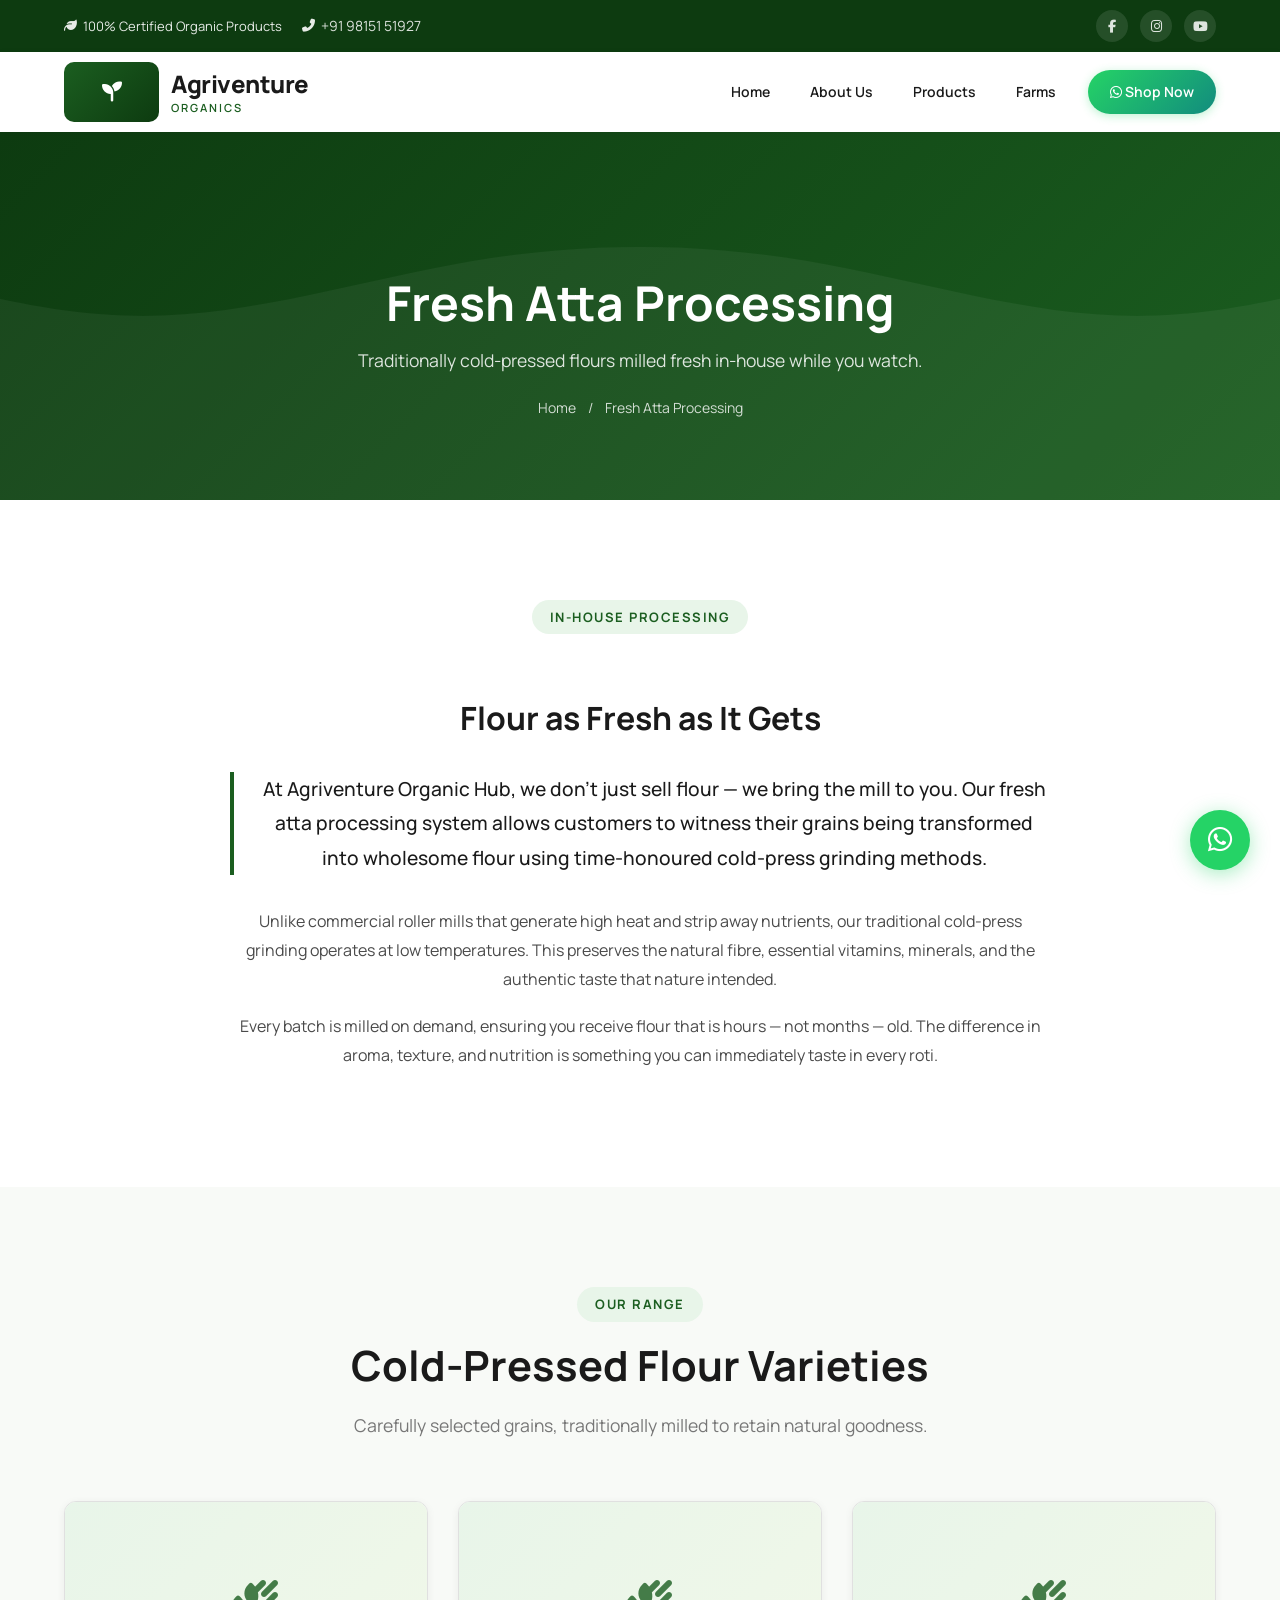
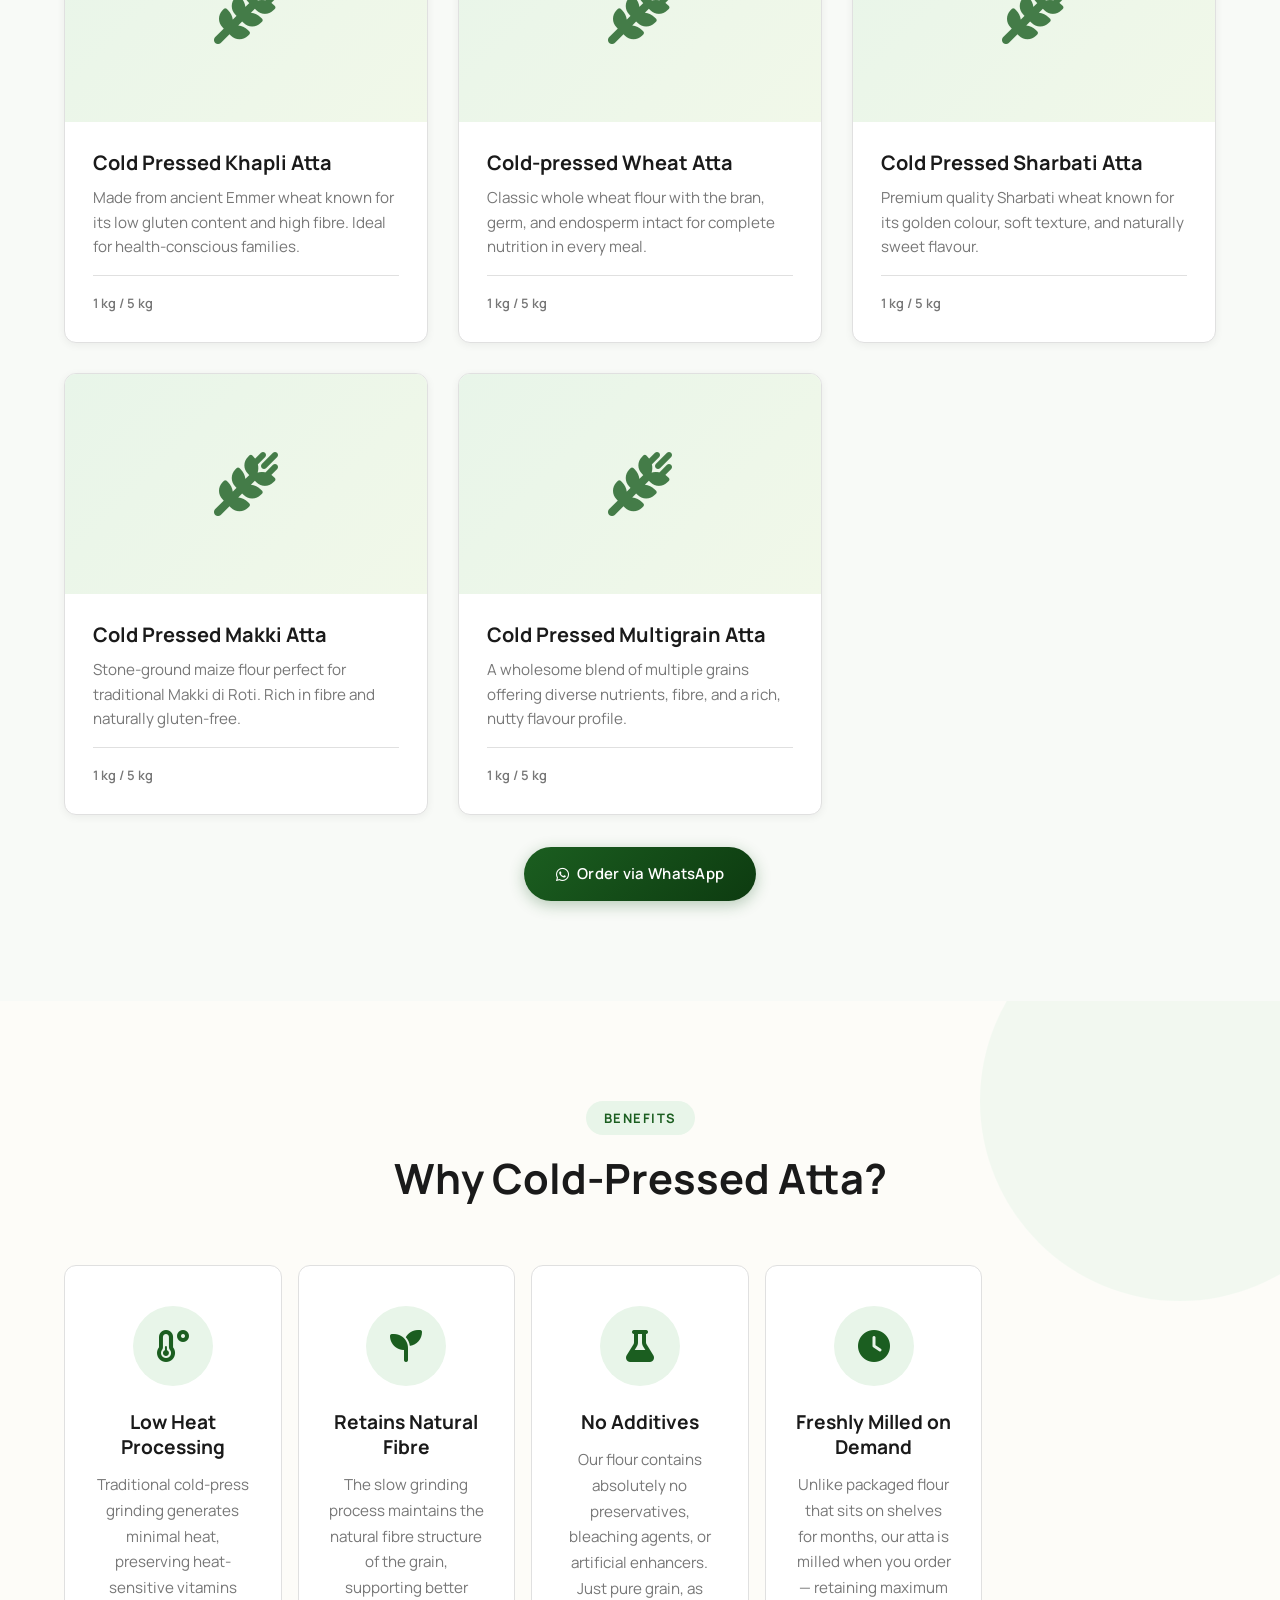
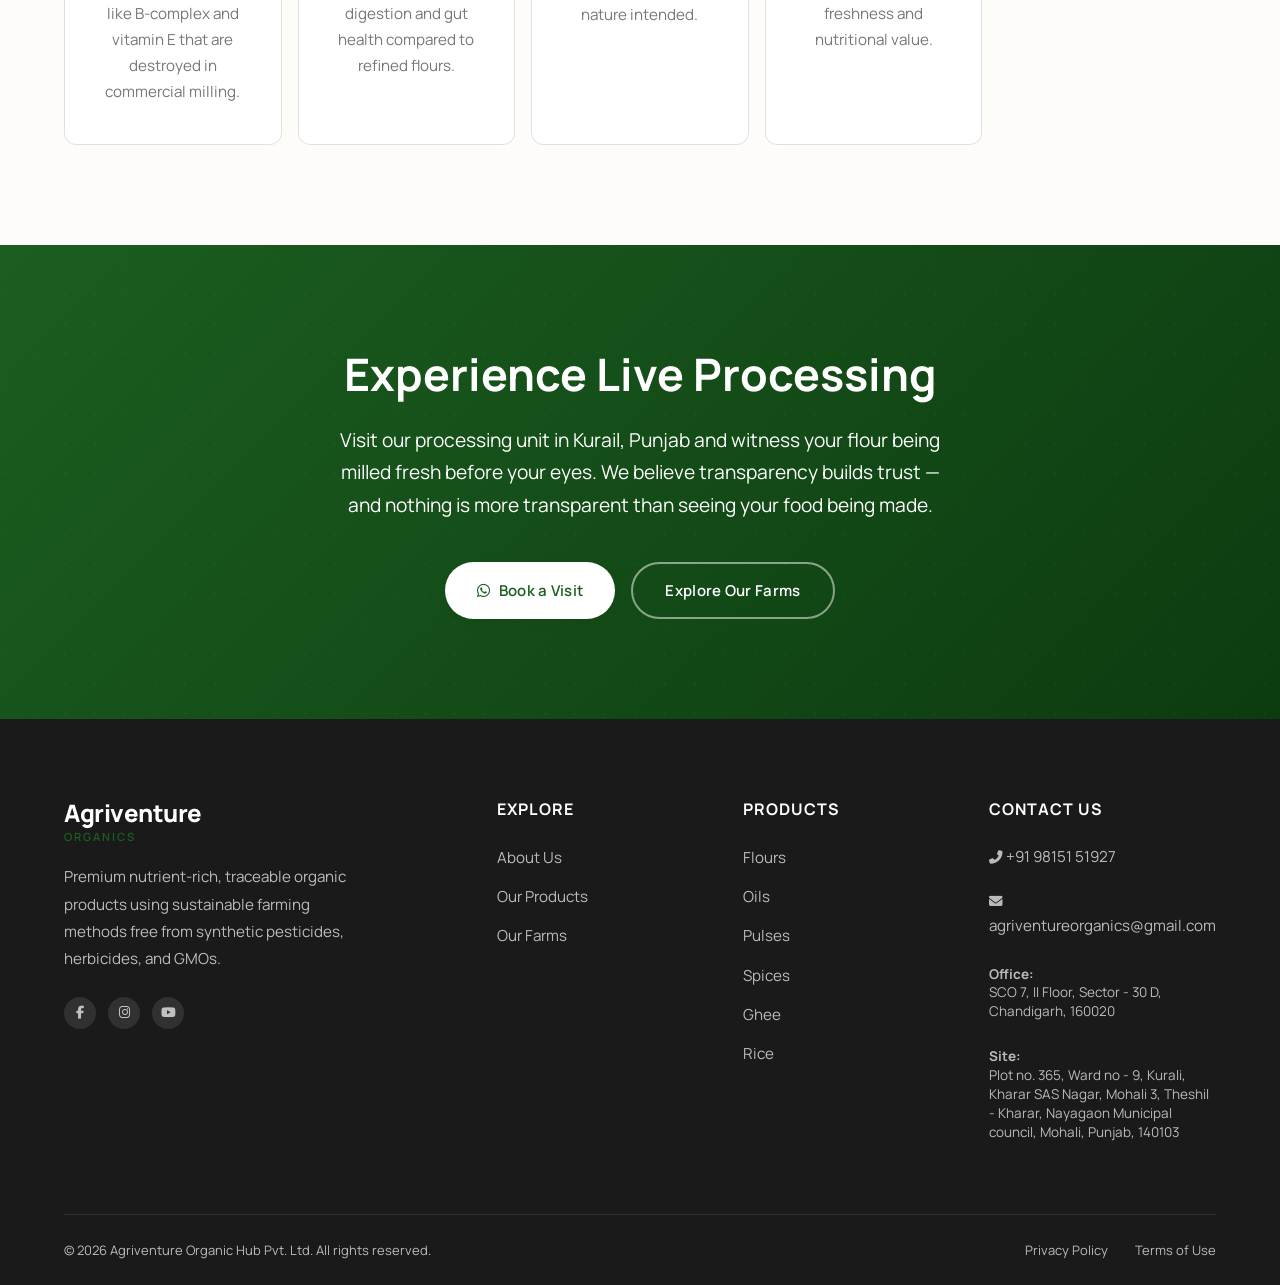
<file: fresh-atta.html>
<!DOCTYPE html>
<html lang="en">
<head>
    <meta charset="UTF-8">
<meta name="viewport" content="width=device-width, initial-scale=1.0">
<link rel="preconnect" href="https://fonts.googleapis.com">
<link rel="preconnect" href="https://fonts.gstatic.com" crossorigin>
<link href="https://fonts.googleapis.com/css2?family=Manrope:wght@400;500;600;700;800&display=swap" rel="stylesheet">
<link rel="stylesheet" href="https://cdnjs.cloudflare.com/ajax/libs/font-awesome/6.4.0/css/all.min.css">
<link rel="stylesheet" href="css/style.css">
    <title>Fresh Atta Processing | Agriventure Organic Hub</title>
    <meta name="description" content="Experience our live fresh atta processing system. Cold-pressed Khapli, Wheat, Sharbati, Makki & Multigrain Atta milled in-house using traditional methods.">
</head>
<body>
    <!-- Top Bar -->
<div class="top-bar">
    <div class="container">
        <div class="top-bar-left">
            <span><i class="fas fa-leaf"></i> 100% Certified Organic Products</span>
            <span><i class="fas fa-phone-alt"></i> <a href="tel:+919815151927">+91 98151 51927</a></span>
        </div>
        <div class="top-bar-right">
            <div class="social-icons">
                <a href="#" aria-label="Facebook"><i class="fab fa-facebook-f"></i></a>
                <a href="#" aria-label="Instagram"><i class="fab fa-instagram"></i></a>
                <a href="#" aria-label="YouTube"><i class="fab fa-youtube"></i></a>
            </div>
        </div>
    </div>
</div>
    <!-- Header -->
<header class="main-header">
    <div class="container">
        <a href="index.html" class="logo">
            <div class="logo-icon">
                <img src="https://raw.githubusercontent.com/zovacai-cloud/agriventure/main/logo.jpg" alt="Agriventure Organics Logo" onerror="this.style.display='none'; this.parentElement.innerHTML='<i class=\'fas fa-seedling\'></i>';">
            </div>
            <div class="logo-text">
                Agriventure
                <span>Organics</span>
            </div>
        </a>
        <nav class="nav-menu" id="navMenu">
            <a href="index.html">Home</a>
            <a href="about.html">About Us</a>
            <a href="products.html">Products</a>
            <a href="farms.html">Farms</a>
            <a href="https://wa.me/c/919815151927" target="_blank" class="btn-shop"><i class="fab fa-whatsapp"></i> Shop Now</a>
        </nav>
        <div class="mobile-toggle" id="mobileToggle" onclick="toggleMenu()">
            <span></span>
            <span></span>
            <span></span>
        </div>
    </div>
</header>

    <!-- Page Header -->
    <section class="page-header">
        <div class="container">
            <h1>Fresh Atta Processing</h1>
            <p>Traditionally cold-pressed flours milled fresh in-house while you watch.</p>
            <div class="breadcrumb">
                <a href="index.html">Home</a>
                <span>/</span>
                <span>Fresh Atta Processing</span>
            </div>
        </div>
    </section>

    <!-- Intro -->
    <section class="content-section section-padding">
        <div class="container">
            <div class="content-grid no-image">
                <div class="fade-in">
                    <span class="section-tag">In-House Processing</span>
                    <h2>Flour as Fresh as It Gets</h2>
                    <p class="lead">At Agriventure Organic Hub, we don't just sell flour — we bring the mill to you. Our fresh atta processing system allows customers to witness their grains being transformed into wholesome flour using time-honoured cold-press grinding methods.</p>
                    <p>Unlike commercial roller mills that generate high heat and strip away nutrients, our traditional cold-press grinding operates at low temperatures. This preserves the natural fibre, essential vitamins, minerals, and the authentic taste that nature intended.</p>
                    <p>Every batch is milled on demand, ensuring you receive flour that is hours — not months — old. The difference in aroma, texture, and nutrition is something you can immediately taste in every roti.</p>
                </div>
            </div>
        </div>
    </section>

    <!-- Products -->
    <section class="products-section section-padding">
        <div class="container">
            <div class="section-header center fade-in">
                <span class="section-tag">Our Range</span>
                <h2 class="section-title">Cold-Pressed Flour Varieties</h2>
                <p class="section-subtitle">Carefully selected grains, traditionally milled to retain natural goodness.</p>
            </div>
            <div class="products-grid">
                <div class="product-card fade-in">
                    <div class="product-image"><i class="fas fa-wheat-awn"></i></div>
                    <div class="product-info">
                        <h3>Cold Pressed Khapli Atta</h3>
                        <p>Made from ancient Emmer wheat known for its low gluten content and high fibre. Ideal for health-conscious families.</p>
                        <div class="product-meta"><span>1 kg / 5 kg</span></div>
                    </div>
                </div>
                <div class="product-card fade-in">
                    <div class="product-image"><i class="fas fa-wheat-awn"></i></div>
                    <div class="product-info">
                        <h3>Cold-pressed Wheat Atta</h3>
                        <p>Classic whole wheat flour with the bran, germ, and endosperm intact for complete nutrition in every meal.</p>
                        <div class="product-meta"><span>1 kg / 5 kg</span></div>
                    </div>
                </div>
                <div class="product-card fade-in">
                    <div class="product-image"><i class="fas fa-wheat-awn"></i></div>
                    <div class="product-info">
                        <h3>Cold Pressed Sharbati Atta</h3>
                        <p>Premium quality Sharbati wheat known for its golden colour, soft texture, and naturally sweet flavour.</p>
                        <div class="product-meta"><span>1 kg / 5 kg</span></div>
                    </div>
                </div>
                <div class="product-card fade-in">
                    <div class="product-image"><i class="fas fa-wheat-awn"></i></div>
                    <div class="product-info">
                        <h3>Cold Pressed Makki Atta</h3>
                        <p>Stone-ground maize flour perfect for traditional Makki di Roti. Rich in fibre and naturally gluten-free.</p>
                        <div class="product-meta"><span>1 kg / 5 kg</span></div>
                    </div>
                </div>
                <div class="product-card fade-in">
                    <div class="product-image"><i class="fas fa-wheat-awn"></i></div>
                    <div class="product-info">
                        <h3>Cold Pressed Multigrain Atta</h3>
                        <p>A wholesome blend of multiple grains offering diverse nutrients, fibre, and a rich, nutty flavour profile.</p>
                        <div class="product-meta"><span>1 kg / 5 kg</span></div>
                    </div>
                </div>
            </div>
            <div class="text-center mt-5 fade-in">
                <a href="https://wa.me/c/919815151927" target="_blank" class="btn btn-primary"><i class="fab fa-whatsapp"></i> Order via WhatsApp</a>
            </div>
        </div>
    </section>

    <!-- Benefits -->
    <section class="about-section section-padding">
        <div class="container">
            <div class="section-header center fade-in">
                <span class="section-tag">Benefits</span>
                <h2 class="section-title">Why Cold-Pressed Atta?</h2>
            </div>
            <div class="why-choose-grid">
                <div class="why-card fade-in">
                    <div class="why-icon"><i class="fas fa-temperature-low"></i></div>
                    <h3>Low Heat Processing</h3>
                    <p>Traditional cold-press grinding generates minimal heat, preserving heat-sensitive vitamins like B-complex and vitamin E that are destroyed in commercial milling.</p>
                </div>
                <div class="why-card fade-in">
                    <div class="why-icon"><i class="fas fa-seedling"></i></div>
                    <h3>Retains Natural Fibre</h3>
                    <p>The slow grinding process maintains the natural fibre structure of the grain, supporting better digestion and gut health compared to refined flours.</p>
                </div>
                <div class="why-card fade-in">
                    <div class="why-icon"><i class="fas fa-flask"></i></div>
                    <h3>No Additives</h3>
                    <p>Our flour contains absolutely no preservatives, bleaching agents, or artificial enhancers. Just pure grain, as nature intended.</p>
                </div>
                <div class="why-card fade-in">
                    <div class="why-icon"><i class="fas fa-clock"></i></div>
                    <h3>Freshly Milled on Demand</h3>
                    <p>Unlike packaged flour that sits on shelves for months, our atta is milled when you order — retaining maximum freshness and nutritional value.</p>
                </div>
            </div>
        </div>
    </section>

    <!-- Live Viewing -->
    <section class="cta-section">
        <div class="container">
            <h2 class="fade-in">Experience Live Processing</h2>
            <p class="fade-in">Visit our processing unit in Kurail, Punjab and witness your flour being milled fresh before your eyes. We believe transparency builds trust — and nothing is more transparent than seeing your food being made.</p>
            <div class="fade-in" style="display:flex;gap:16px;justify-content:center;flex-wrap:wrap;margin-top:24px;">
                <a href="https://wa.me/c/919815151927" target="_blank" class="btn btn-white"><i class="fab fa-whatsapp"></i> Book a Visit</a>
                <a href="farms.html" class="btn btn-outline" style="color:white;border-color:rgba(255,255,255,0.5);">Explore Our Farms</a>
            </div>
        </div>
    </section>

    <!-- Footer -->
<footer class="site-footer">
    <div class="container">
        <div class="footer-grid">
            <div class="footer-brand">
                <div class="logo-text">Agriventure<br><span>Organics</span></div>
                <p>Premium nutrient-rich, traceable organic products using sustainable farming methods free from synthetic pesticides, herbicides, and GMOs.</p>
                <div class="social-icons">
                    <a href="#" aria-label="Facebook"><i class="fab fa-facebook-f"></i></a>
                    <a href="https://www.instagram.com/agriventureorganics?igsh=NGRlOGM5YjVja2lv&utm_source=qr" target="_blank" aria-label="Instagram"><i class="fab fa-instagram"></i></a>
                    <a href="#" aria-label="YouTube"><i class="fab fa-youtube"></i></a>
                </div>
            </div>
            <div>
                <h4 class="footer-title">Explore</h4>
                <ul class="footer-links">
                    <li><a href="about.html">About Us</a></li>
                    <li><a href="products.html">Our Products</a></li>
                    <li><a href="farms.html">Our Farms</a></li>
                </ul>
            </div>
            <div>
                <h4 class="footer-title">Products</h4>
                <ul class="footer-links">
                    <li><a href="products.html#flours">Flours</a></li>
                    <li><a href="products.html#oils">Oils</a></li>
                    <li><a href="products.html#pulses">Pulses</a></li>
                    <li><a href="products.html#spices">Spices</a></li>
                    <li><a href="products.html#ghee">Ghee</a></li>
                    <li><a href="products.html#rice">Rice</a></li>
                </ul>
            </div>
            <div>
                <h4 class="footer-title">Contact Us</h4>
                <ul class="footer-links" style="font-size: 13.5px; display: flex; flex-direction: column; gap: 8px;">
                    <li><i class="fas fa-phone-alt"></i> <a href="tel:+919815151927">+91 98151 51927</a></li>
                    <li><i class="fas fa-envelope"></i> <a href="mailto:agriventureorganics@gmail.com">agriventureorganics@gmail.com</a></li>
                    <li style="margin-top: 6px; line-height: 1.4;">
                        <strong>Office:</strong><br>
                        SCO 7, II Floor, Sector - 30 D, Chandigarh, 160020
                    </li>
                    <li style="margin-top: 6px; line-height: 1.4;">
                        <strong>Site:</strong><br>
                        Plot no. 365, Ward no - 9, Kurali, Kharar SAS Nagar, Mohali 3, Theshil - Kharar, Nayagaon Municipal council, Mohali, Punjab, 140103
                    </li>
                </ul>
            </div>
        </div>
        <div class="footer-bottom">
            <p>&copy; 2026 Agriventure Organic Hub Pvt. Ltd. All rights reserved.</p>
            <div>
                <a href="#">Privacy Policy</a>
                <a href="#">Terms of Use</a>
            </div>
        </div>
    </div>
</footer>

<!-- Floating WhatsApp -->
<div class="whatsapp-float">
    <a href="https://wa.me/c/919815151927" target="_blank" aria-label="Shop on WhatsApp">
        <i class="fab fa-whatsapp"></i>
        <span class="tooltip">Shop on WhatsApp</span>
    </a>
</div>
    <script>
function toggleMenu() {
    document.getElementById('navMenu').classList.toggle('active');
    document.getElementById('mobileToggle').classList.toggle('active');
}

document.querySelectorAll('.faq-question').forEach(item => {
    item.addEventListener('click', () => {
        const parent = item.parentElement;
        const isActive = parent.classList.contains('active');
        document.querySelectorAll('.faq-item').forEach(faq => faq.classList.remove('active'));
        if (!isActive) parent.classList.add('active');
    });
});

const observerOptions = { threshold: 0.1 };
const observer = new IntersectionObserver((entries) => {
    entries.forEach(entry => {
        if (entry.isIntersecting) {
            entry.target.classList.add('visible');
        }
    });
}, observerOptions);

document.querySelectorAll('.fade-in').forEach(el => observer.observe(el));
</script>
</body>
</html>
</file>
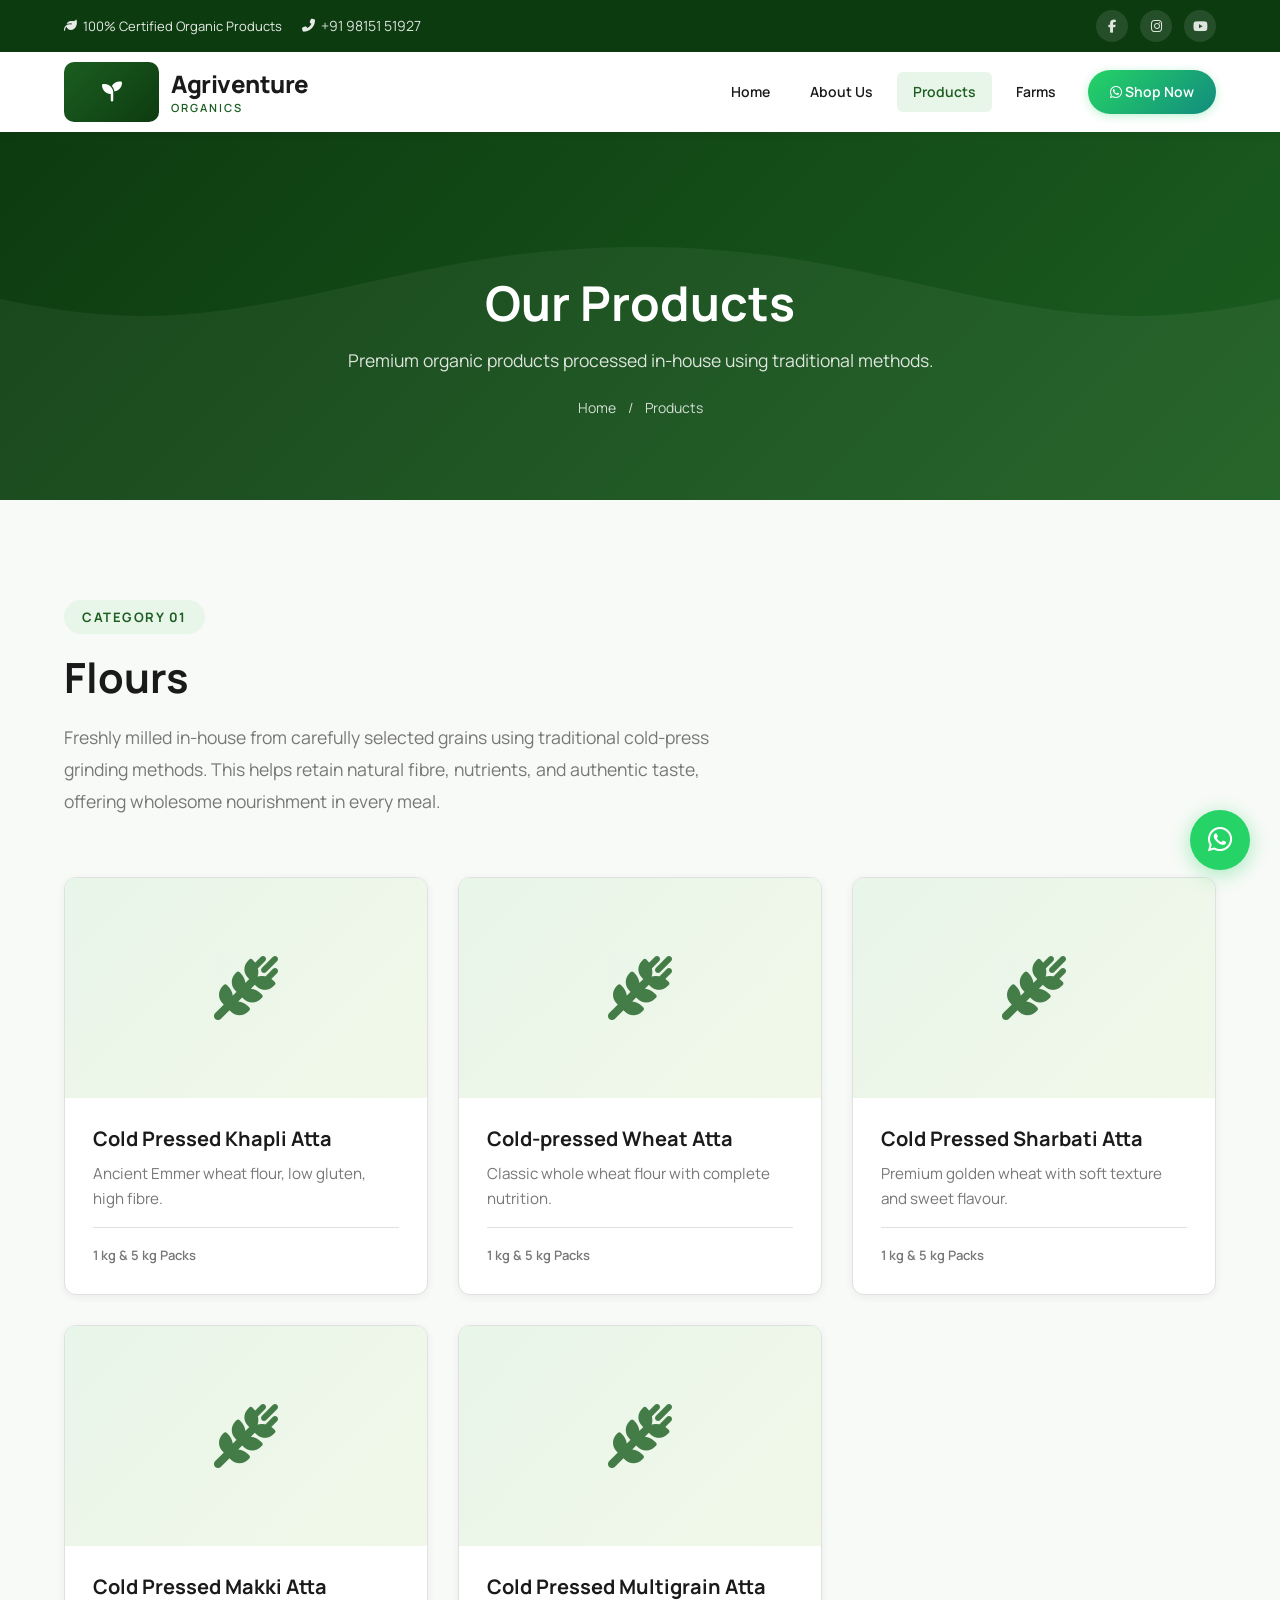
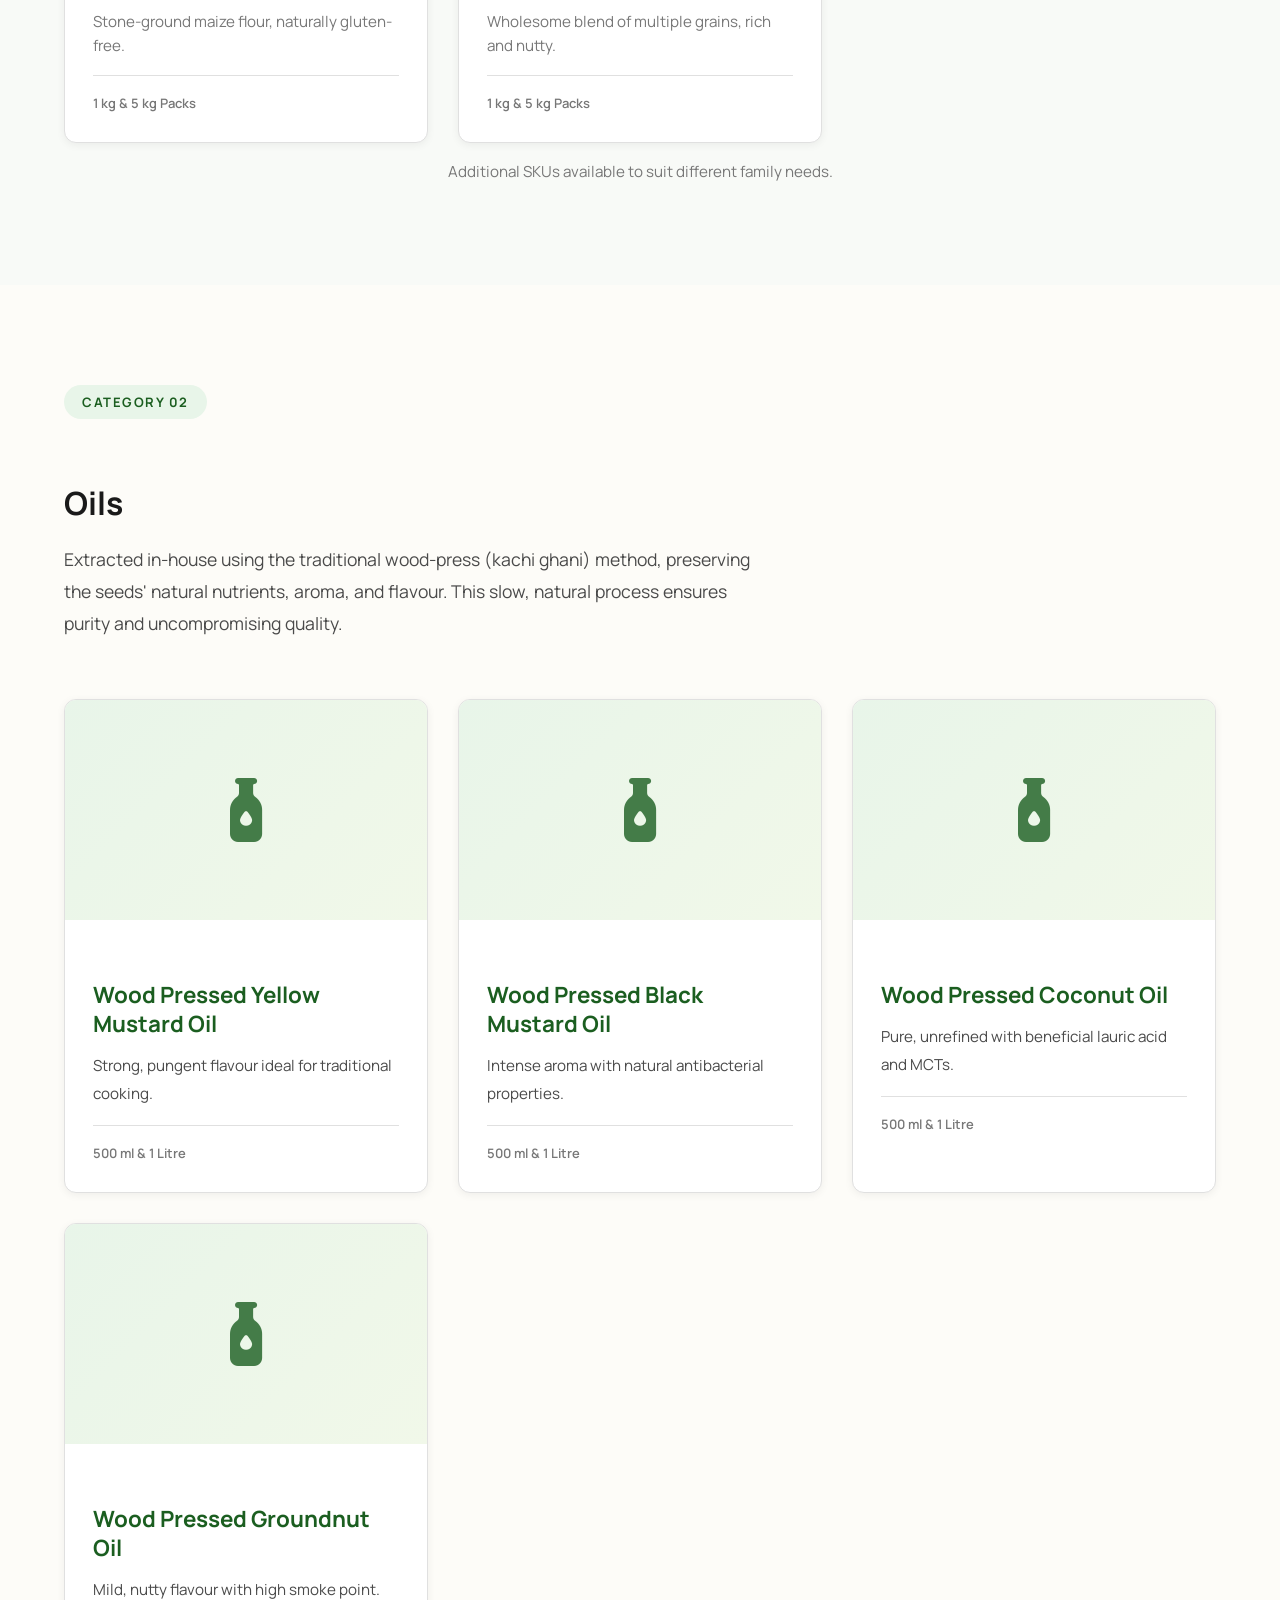
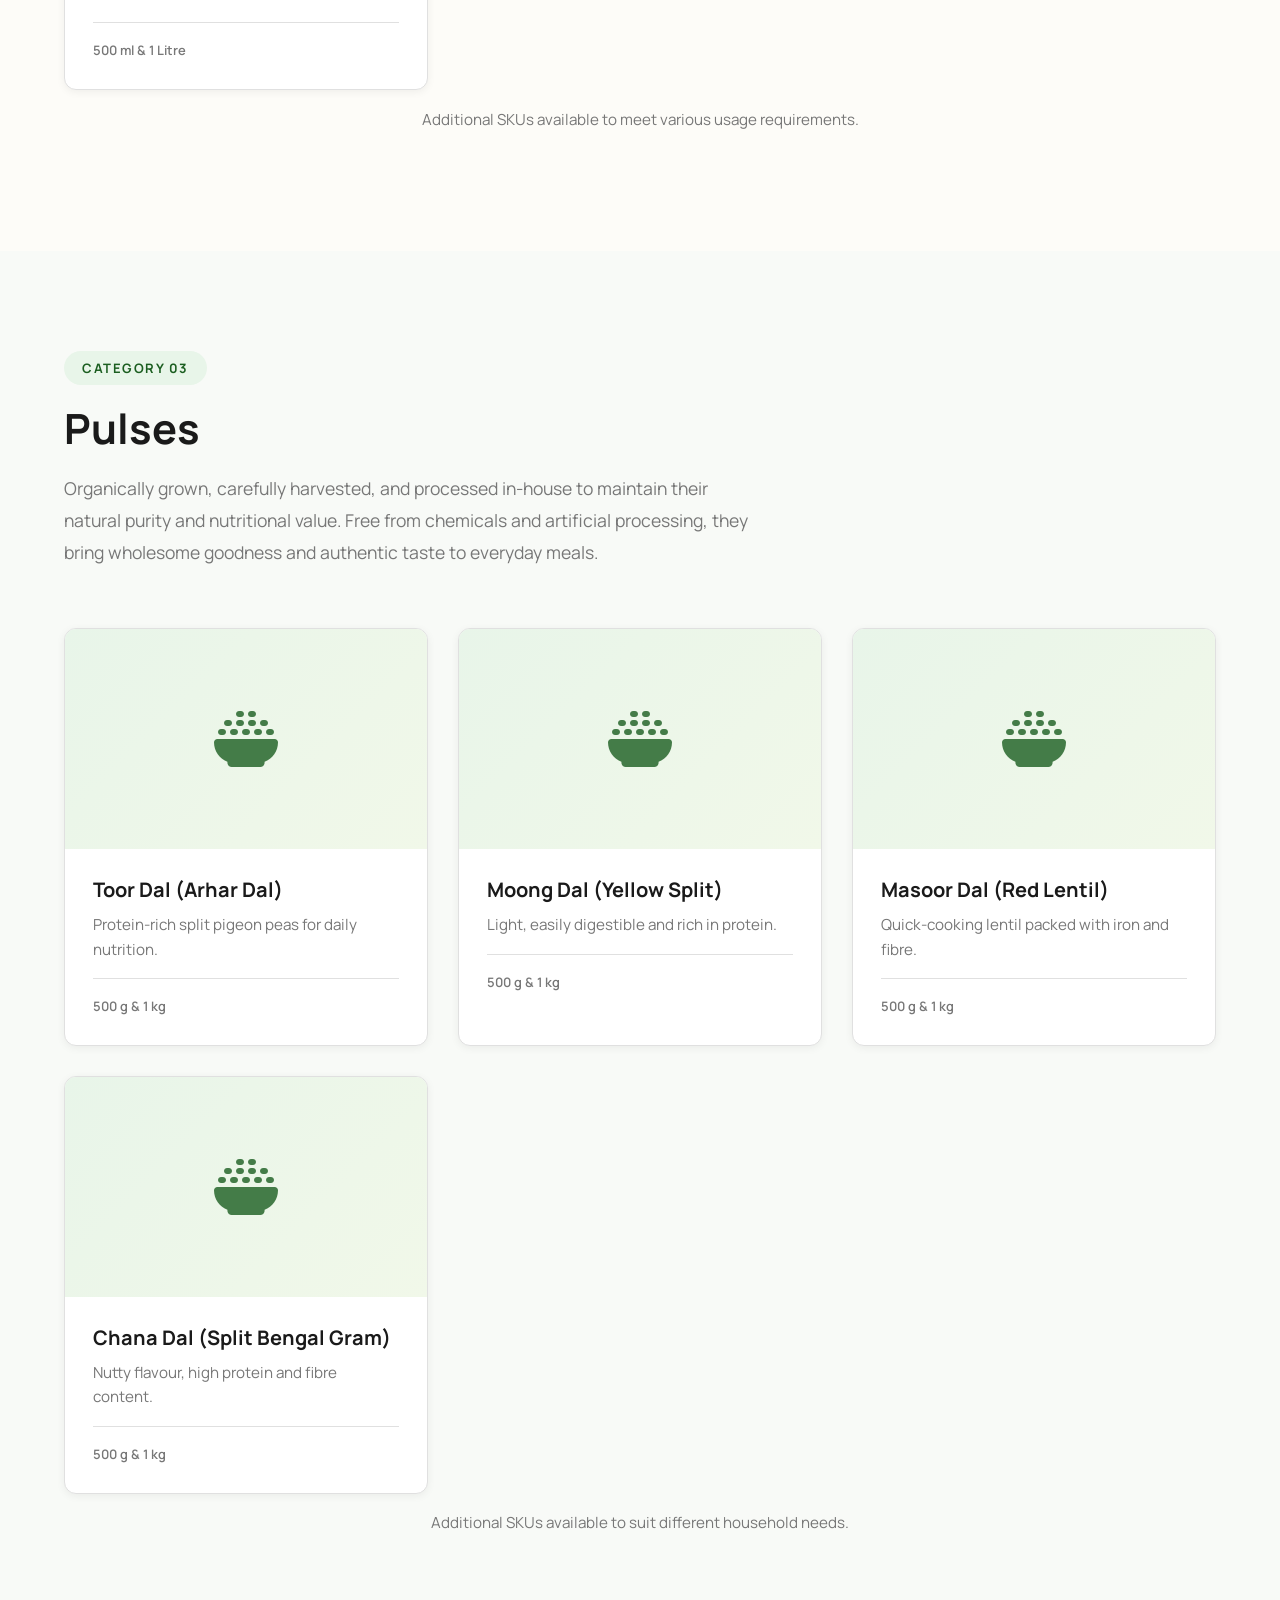
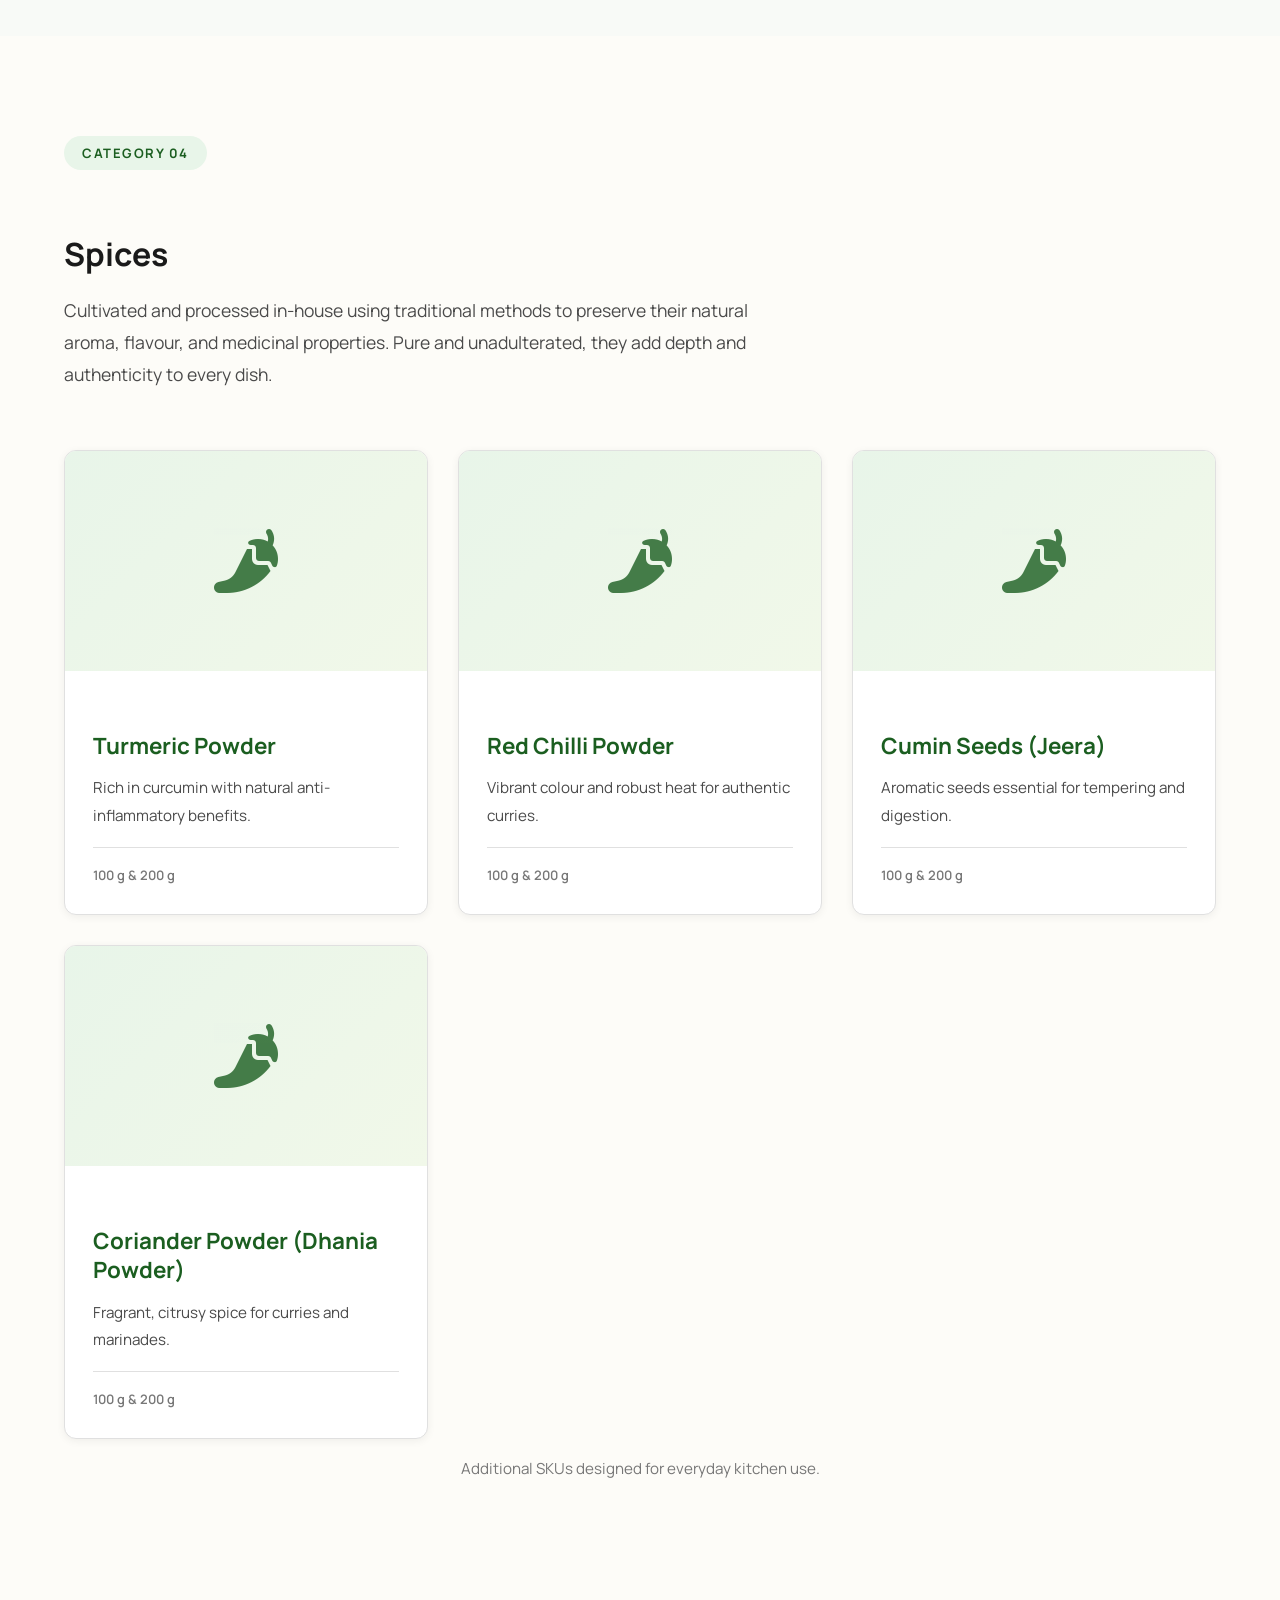
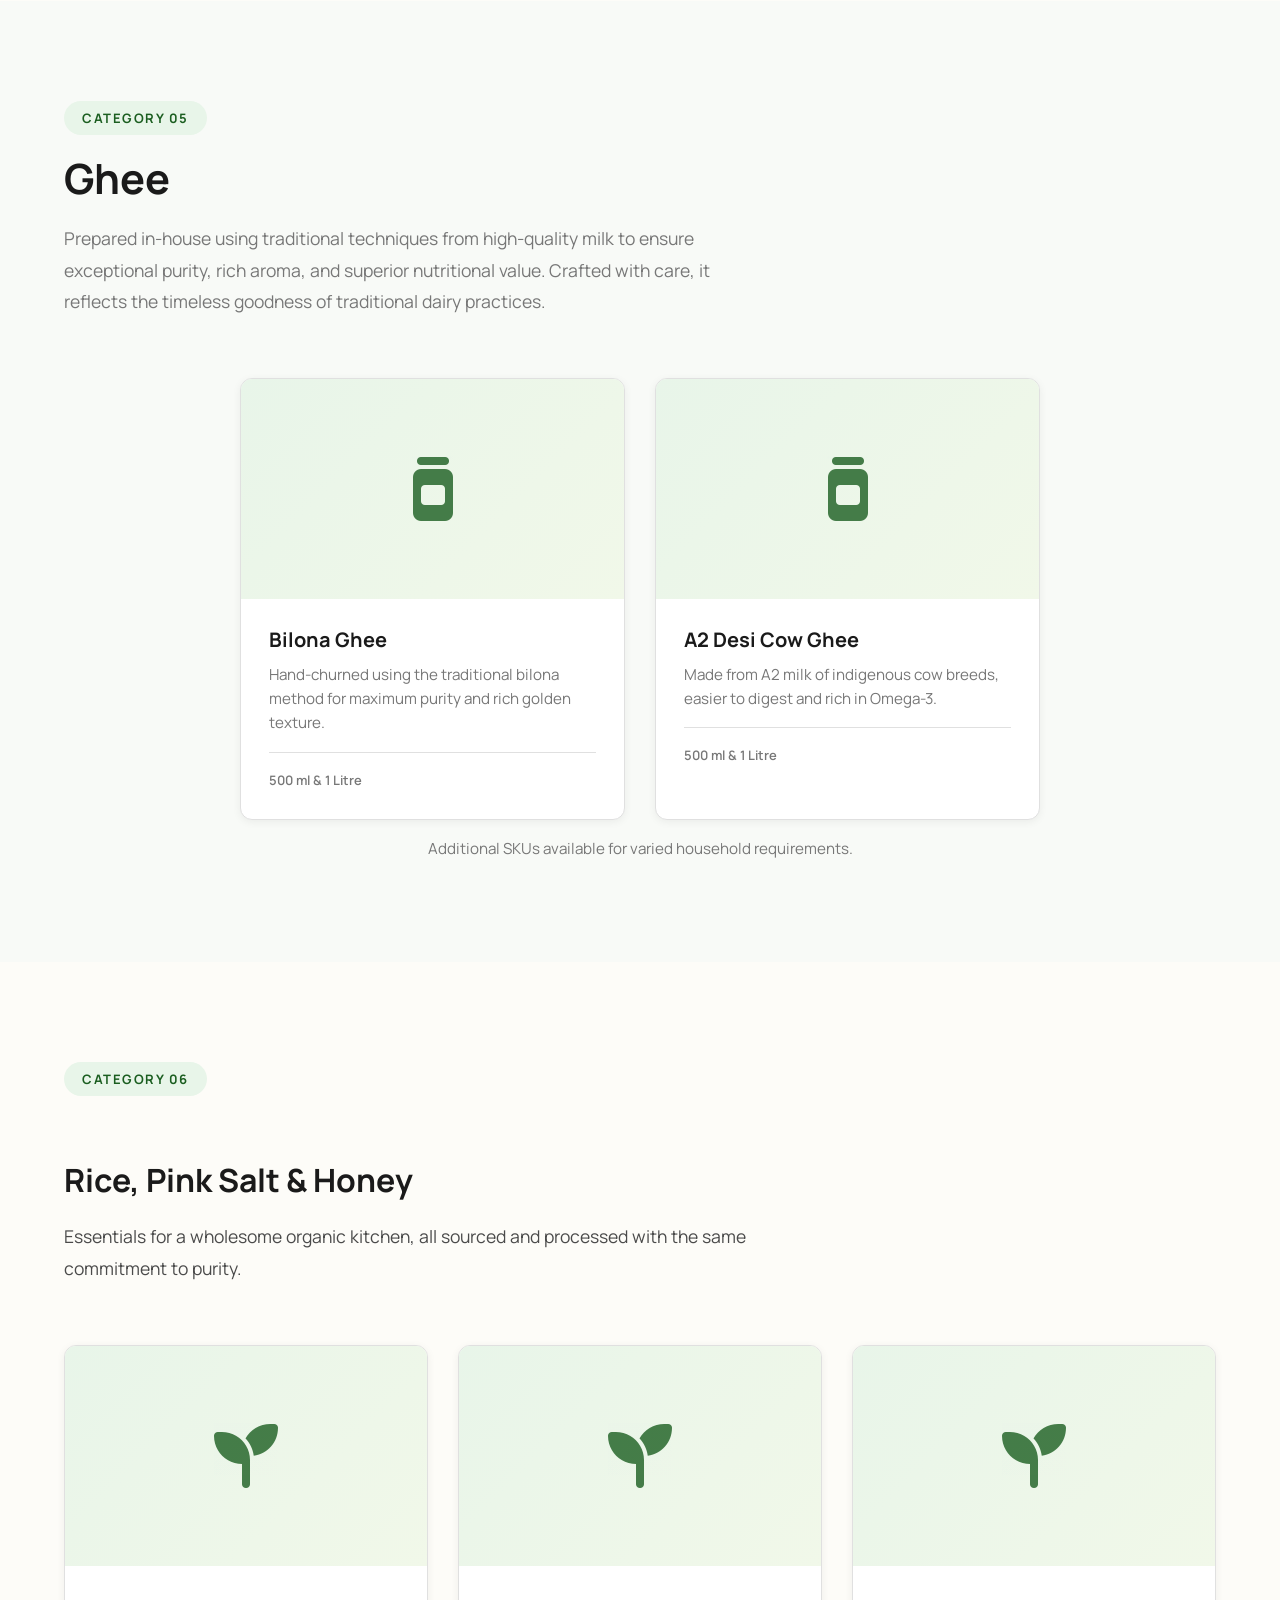
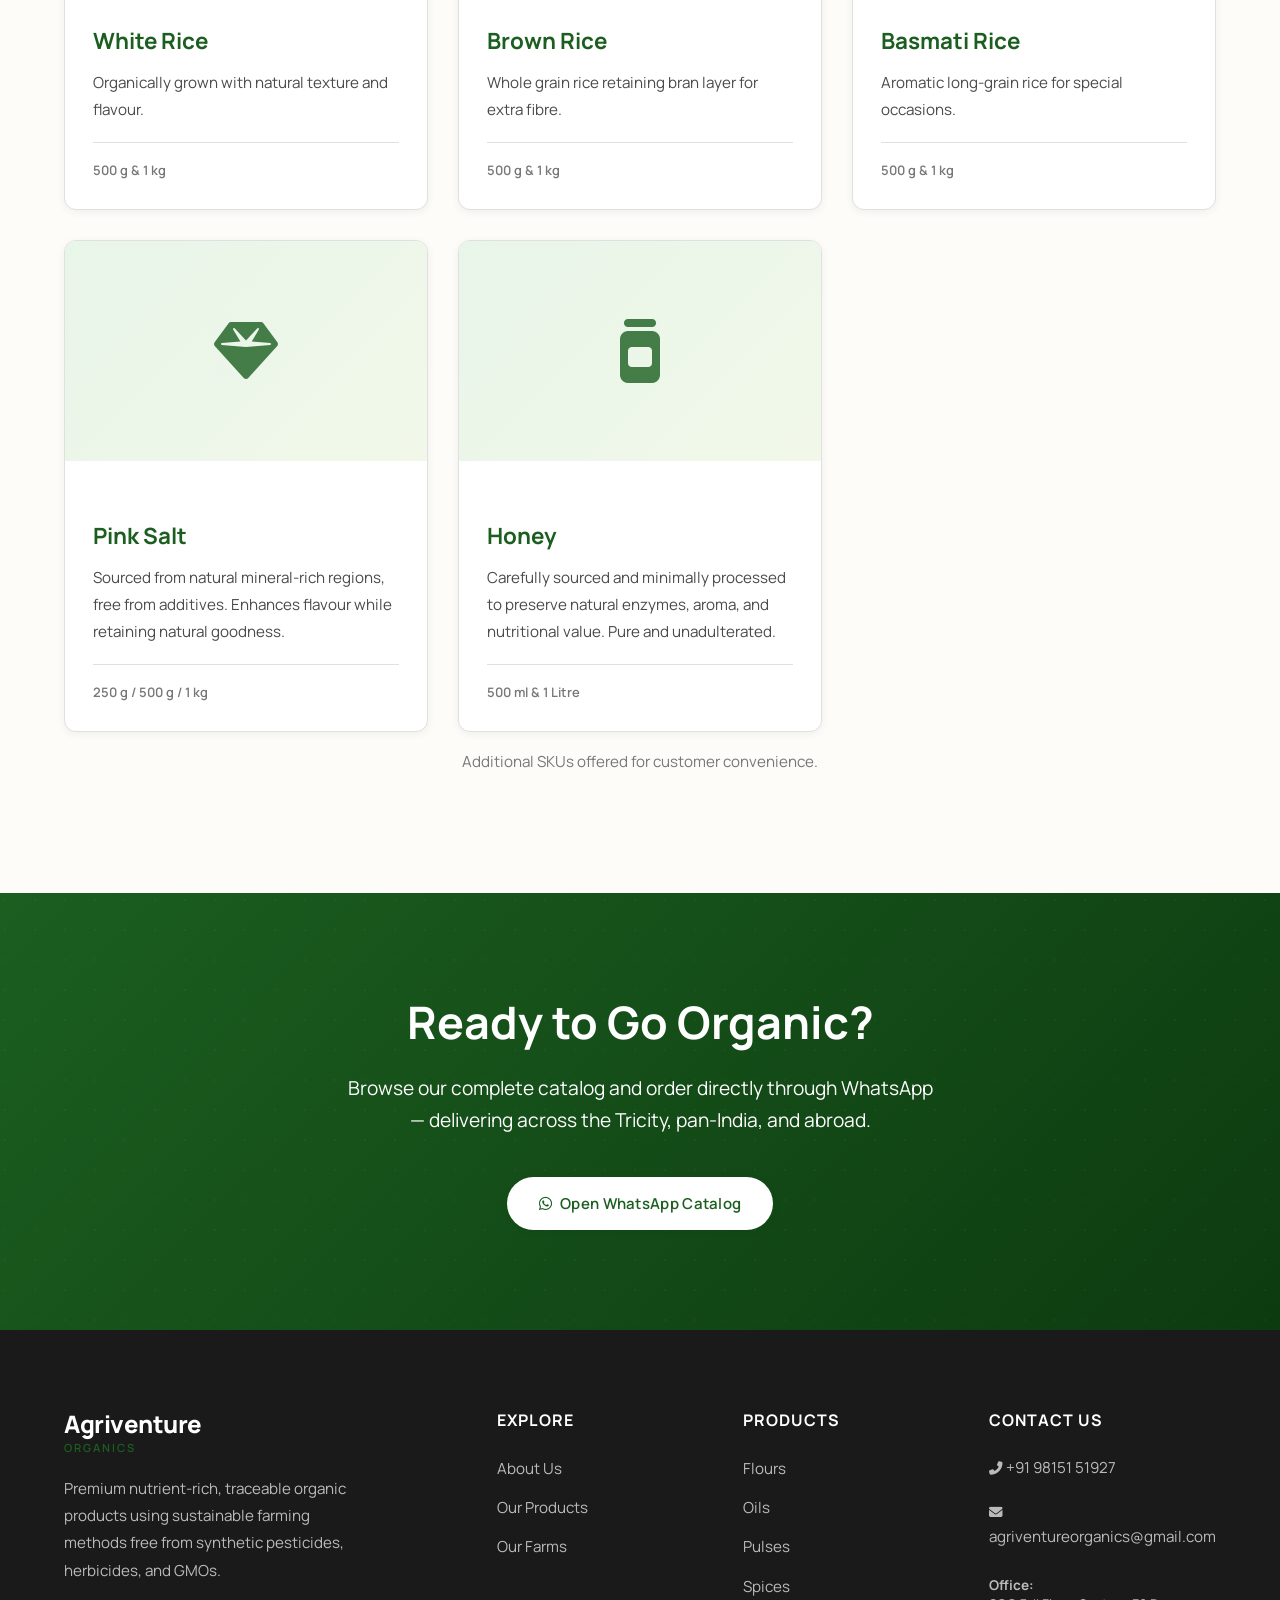
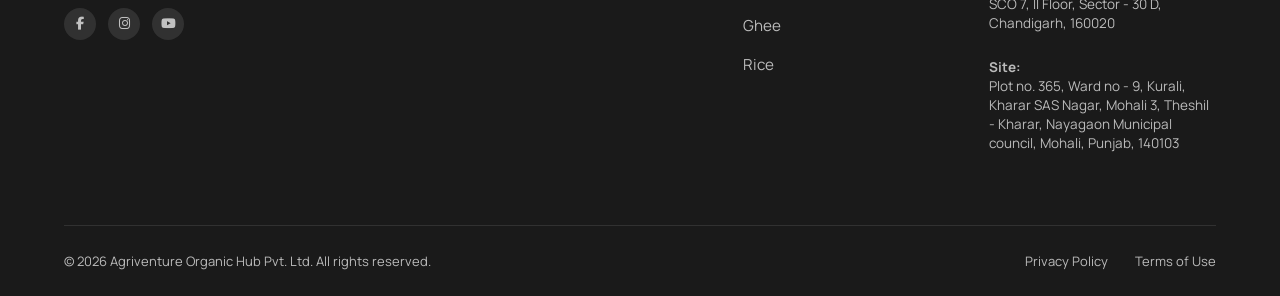
<file: products.html>
<!DOCTYPE html>
<html lang="en">
<head>
    <meta charset="UTF-8">
<meta name="viewport" content="width=device-width, initial-scale=1.0">
<link rel="preconnect" href="https://fonts.googleapis.com">
<link rel="preconnect" href="https://fonts.gstatic.com" crossorigin>
<link href="https://fonts.googleapis.com/css2?family=Manrope:wght@400;500;600;700;800&display=swap" rel="stylesheet">
<link rel="stylesheet" href="https://cdnjs.cloudflare.com/ajax/libs/font-awesome/6.4.0/css/all.min.css">
<link rel="stylesheet" href="css/style.css">
    <title>Products | Agriventure Organic Hub - Flours, Oils, Pulses & More</title>
    <meta name="description" content="Browse our complete range of certified organic products: flours, wood-pressed oils, pulses, spices, ghee, rice, pink salt and honey. Order via WhatsApp catalog.">
</head>
<body>
    <!-- Top Bar -->
<div class="top-bar">
    <div class="container">
        <div class="top-bar-left">
            <span><i class="fas fa-leaf"></i> 100% Certified Organic Products</span>
            <span><i class="fas fa-phone-alt"></i> <a href="tel:+919815151927">+91 98151 51927</a></span>
        </div>
        <div class="top-bar-right">
            <div class="social-icons">
                <a href="#" aria-label="Facebook"><i class="fab fa-facebook-f"></i></a>
                <a href="#" aria-label="Instagram"><i class="fab fa-instagram"></i></a>
                <a href="#" aria-label="YouTube"><i class="fab fa-youtube"></i></a>
            </div>
        </div>
    </div>
</div>
    <!-- Header -->
<header class="main-header">
    <div class="container">
        <a href="index.html" class="logo">
            <div class="logo-icon">
                <img src="https://raw.githubusercontent.com/zovacai-cloud/agriventure/main/logo.jpg" alt="Agriventure Organics Logo" onerror="this.style.display='none'; this.parentElement.innerHTML='<i class=\'fas fa-seedling\'></i>';">
            </div>
            <div class="logo-text">
                Agriventure
                <span>Organics</span>
            </div>
        </a>
        <nav class="nav-menu" id="navMenu">
            <a href="index.html">Home</a>
            <a href="about.html">About Us</a>
            <a href="products.html" class="active">Products</a>
            <a href="farms.html">Farms</a>
            <a href="https://wa.me/c/919815151927" target="_blank" class="btn-shop"><i class="fab fa-whatsapp"></i> Shop Now</a>
        </nav>
        <div class="mobile-toggle" id="mobileToggle" onclick="toggleMenu()">
            <span></span>
            <span></span>
            <span></span>
        </div>
    </div>
</header>

    <!-- Page Header -->
    <section class="page-header">
        <div class="container">
            <h1>Our Products</h1>
            <p>Premium organic products processed in-house using traditional methods.</p>
            <div class="breadcrumb">
                <a href="index.html">Home</a>
                <span>/</span>
                <span>Products</span>
            </div>
        </div>
    </section>

    <!-- Flours -->
    <section id="flours" class="products-section section-padding">
        <div class="container">
            <div class="section-header fade-in">
                <span class="section-tag">Category 01</span>
                <h2 class="section-title">Flours</h2>
                <p class="section-subtitle">Freshly milled in-house from carefully selected grains using traditional cold-press grinding methods. This helps retain natural fibre, nutrients, and authentic taste, offering wholesome nourishment in every meal.</p>
            </div>
            <div class="products-grid">
                <div class="product-card fade-in">
                    <div class="product-image"><i class="fas fa-wheat-awn"></i></div>
                    <div class="product-info">
                        <h3>Cold Pressed Khapli Atta</h3>
                        <p>Ancient Emmer wheat flour, low gluten, high fibre.</p>
                        <div class="product-meta"><span>1 kg & 5 kg Packs</span></div>
                    </div>
                </div>
                <div class="product-card fade-in">
                    <div class="product-image"><i class="fas fa-wheat-awn"></i></div>
                    <div class="product-info">
                        <h3>Cold-pressed Wheat Atta</h3>
                        <p>Classic whole wheat flour with complete nutrition.</p>
                        <div class="product-meta"><span>1 kg & 5 kg Packs</span></div>
                    </div>
                </div>
                <div class="product-card fade-in">
                    <div class="product-image"><i class="fas fa-wheat-awn"></i></div>
                    <div class="product-info">
                        <h3>Cold Pressed Sharbati Atta</h3>
                        <p>Premium golden wheat with soft texture and sweet flavour.</p>
                        <div class="product-meta"><span>1 kg & 5 kg Packs</span></div>
                    </div>
                </div>
                <div class="product-card fade-in">
                    <div class="product-image"><i class="fas fa-wheat-awn"></i></div>
                    <div class="product-info">
                        <h3>Cold Pressed Makki Atta</h3>
                        <p>Stone-ground maize flour, naturally gluten-free.</p>
                        <div class="product-meta"><span>1 kg & 5 kg Packs</span></div>
                    </div>
                </div>
                <div class="product-card fade-in">
                    <div class="product-image"><i class="fas fa-wheat-awn"></i></div>
                    <div class="product-info">
                        <h3>Cold Pressed Multigrain Atta</h3>
                        <p>Wholesome blend of multiple grains, rich and nutty.</p>
                        <div class="product-meta"><span>1 kg & 5 kg Packs</span></div>
                    </div>
                </div>
            </div>
            <p class="text-center mt-4" style="color:var(--text-light);font-size:0.95rem;">Additional SKUs available to suit different family needs.</p>
        </div>
    </section>

    <!-- Oils -->
    <section id="oils" class="content-section section-padding" style="background:var(--bg-cream);">
        <div class="container">
            <div class="section-header fade-in">
                <span class="section-tag">Category 02</span>
                <h2 class="section-title">Oils</h2>
                <p class="section-subtitle">Extracted in-house using the traditional wood-press (kachi ghani) method, preserving the seeds' natural nutrients, aroma, and flavour. This slow, natural process ensures purity and uncompromising quality.</p>
            </div>
            <div class="products-grid">
                <div class="product-card fade-in">
                    <div class="product-image"><i class="fas fa-bottle-droplet"></i></div>
                    <div class="product-info">
                        <h3>Wood Pressed Yellow Mustard Oil</h3>
                        <p>Strong, pungent flavour ideal for traditional cooking.</p>
                        <div class="product-meta"><span>500 ml & 1 Litre</span></div>
                    </div>
                </div>
                <div class="product-card fade-in">
                    <div class="product-image"><i class="fas fa-bottle-droplet"></i></div>
                    <div class="product-info">
                        <h3>Wood Pressed Black Mustard Oil</h3>
                        <p>Intense aroma with natural antibacterial properties.</p>
                        <div class="product-meta"><span>500 ml & 1 Litre</span></div>
                    </div>
                </div>
                <div class="product-card fade-in">
                    <div class="product-image"><i class="fas fa-bottle-droplet"></i></div>
                    <div class="product-info">
                        <h3>Wood Pressed Coconut Oil</h3>
                        <p>Pure, unrefined with beneficial lauric acid and MCTs.</p>
                        <div class="product-meta"><span>500 ml & 1 Litre</span></div>
                    </div>
                </div>
                <div class="product-card fade-in">
                    <div class="product-image"><i class="fas fa-bottle-droplet"></i></div>
                    <div class="product-info">
                        <h3>Wood Pressed Groundnut Oil</h3>
                        <p>Mild, nutty flavour with high smoke point.</p>
                        <div class="product-meta"><span>500 ml & 1 Litre</span></div>
                    </div>
                </div>
            </div>
            <p class="text-center mt-4" style="color:var(--text-light);font-size:0.95rem;">Additional SKUs available to meet various usage requirements.</p>
        </div>
    </section>

    <!-- Pulses -->
    <section id="pulses" class="products-section section-padding">
        <div class="container">
            <div class="section-header fade-in">
                <span class="section-tag">Category 03</span>
                <h2 class="section-title">Pulses</h2>
                <p class="section-subtitle">Organically grown, carefully harvested, and processed in-house to maintain their natural purity and nutritional value. Free from chemicals and artificial processing, they bring wholesome goodness and authentic taste to everyday meals.</p>
            </div>
            <div class="products-grid">
                <div class="product-card fade-in">
                    <div class="product-image"><i class="fas fa-bowl-rice"></i></div>
                    <div class="product-info">
                        <h3>Toor Dal (Arhar Dal)</h3>
                        <p>Protein-rich split pigeon peas for daily nutrition.</p>
                        <div class="product-meta"><span>500 g & 1 kg</span></div>
                    </div>
                </div>
                <div class="product-card fade-in">
                    <div class="product-image"><i class="fas fa-bowl-rice"></i></div>
                    <div class="product-info">
                        <h3>Moong Dal (Yellow Split)</h3>
                        <p>Light, easily digestible and rich in protein.</p>
                        <div class="product-meta"><span>500 g & 1 kg</span></div>
                    </div>
                </div>
                <div class="product-card fade-in">
                    <div class="product-image"><i class="fas fa-bowl-rice"></i></div>
                    <div class="product-info">
                        <h3>Masoor Dal (Red Lentil)</h3>
                        <p>Quick-cooking lentil packed with iron and fibre.</p>
                        <div class="product-meta"><span>500 g & 1 kg</span></div>
                    </div>
                </div>
                <div class="product-card fade-in">
                    <div class="product-image"><i class="fas fa-bowl-rice"></i></div>
                    <div class="product-info">
                        <h3>Chana Dal (Split Bengal Gram)</h3>
                        <p>Nutty flavour, high protein and fibre content.</p>
                        <div class="product-meta"><span>500 g & 1 kg</span></div>
                    </div>
                </div>
            </div>
            <p class="text-center mt-4" style="color:var(--text-light);font-size:0.95rem;">Additional SKUs available to suit different household needs.</p>
        </div>
    </section>

    <!-- Spices -->
    <section id="spices" class="content-section section-padding" style="background:var(--bg-cream);">
        <div class="container">
            <div class="section-header fade-in">
                <span class="section-tag">Category 04</span>
                <h2 class="section-title">Spices</h2>
                <p class="section-subtitle">Cultivated and processed in-house using traditional methods to preserve their natural aroma, flavour, and medicinal properties. Pure and unadulterated, they add depth and authenticity to every dish.</p>
            </div>
            <div class="products-grid">
                <div class="product-card fade-in">
                    <div class="product-image"><i class="fas fa-pepper-hot"></i></div>
                    <div class="product-info">
                        <h3>Turmeric Powder</h3>
                        <p>Rich in curcumin with natural anti-inflammatory benefits.</p>
                        <div class="product-meta"><span>100 g & 200 g</span></div>
                    </div>
                </div>
                <div class="product-card fade-in">
                    <div class="product-image"><i class="fas fa-pepper-hot"></i></div>
                    <div class="product-info">
                        <h3>Red Chilli Powder</h3>
                        <p>Vibrant colour and robust heat for authentic curries.</p>
                        <div class="product-meta"><span>100 g & 200 g</span></div>
                    </div>
                </div>
                <div class="product-card fade-in">
                    <div class="product-image"><i class="fas fa-pepper-hot"></i></div>
                    <div class="product-info">
                        <h3>Cumin Seeds (Jeera)</h3>
                        <p>Aromatic seeds essential for tempering and digestion.</p>
                        <div class="product-meta"><span>100 g & 200 g</span></div>
                    </div>
                </div>
                <div class="product-card fade-in">
                    <div class="product-image"><i class="fas fa-pepper-hot"></i></div>
                    <div class="product-info">
                        <h3>Coriander Powder (Dhania Powder)</h3>
                        <p>Fragrant, citrusy spice for curries and marinades.</p>
                        <div class="product-meta"><span>100 g & 200 g</span></div>
                    </div>
                </div>
            </div>
            <p class="text-center mt-4" style="color:var(--text-light);font-size:0.95rem;">Additional SKUs designed for everyday kitchen use.</p>
        </div>
    </section>

    <!-- Ghee -->
    <section id="ghee" class="products-section section-padding">
        <div class="container">
            <div class="section-header fade-in">
                <span class="section-tag">Category 05</span>
                <h2 class="section-title">Ghee</h2>
                <p class="section-subtitle">Prepared in-house using traditional techniques from high-quality milk to ensure exceptional purity, rich aroma, and superior nutritional value. Crafted with care, it reflects the timeless goodness of traditional dairy practices.</p>
            </div>
            <div class="products-grid" style="max-width:800px;margin:0 auto;">
                <div class="product-card fade-in">
                    <div class="product-image"><i class="fas fa-jar"></i></div>
                    <div class="product-info">
                        <h3>Bilona Ghee</h3>
                        <p>Hand-churned using the traditional bilona method for maximum purity and rich golden texture.</p>
                        <div class="product-meta"><span>500 ml & 1 Litre</span></div>
                    </div>
                </div>
                <div class="product-card fade-in">
                    <div class="product-image"><i class="fas fa-jar"></i></div>
                    <div class="product-info">
                        <h3>A2 Desi Cow Ghee</h3>
                        <p>Made from A2 milk of indigenous cow breeds, easier to digest and rich in Omega-3.</p>
                        <div class="product-meta"><span>500 ml & 1 Litre</span></div>
                    </div>
                </div>
            </div>
            <p class="text-center mt-4" style="color:var(--text-light);font-size:0.95rem;">Additional SKUs available for varied household requirements.</p>
        </div>
    </section>

    <!-- Rice & More -->
    <section id="rice" class="content-section section-padding" style="background:var(--bg-cream);">
        <div class="container">
            <div class="section-header fade-in">
                <span class="section-tag">Category 06</span>
                <h2 class="section-title">Rice, Pink Salt & Honey</h2>
                <p class="section-subtitle">Essentials for a wholesome organic kitchen, all sourced and processed with the same commitment to purity.</p>
            </div>
            <div class="products-grid">
                <div class="product-card fade-in">
                    <div class="product-image"><i class="fas fa-seedling"></i></div>
                    <div class="product-info">
                        <h3>White Rice</h3>
                        <p>Organically grown with natural texture and flavour.</p>
                        <div class="product-meta"><span>500 g & 1 kg</span></div>
                    </div>
                </div>
                <div class="product-card fade-in">
                    <div class="product-image"><i class="fas fa-seedling"></i></div>
                    <div class="product-info">
                        <h3>Brown Rice</h3>
                        <p>Whole grain rice retaining bran layer for extra fibre.</p>
                        <div class="product-meta"><span>500 g & 1 kg</span></div>
                    </div>
                </div>
                <div class="product-card fade-in">
                    <div class="product-image"><i class="fas fa-seedling"></i></div>
                    <div class="product-info">
                        <h3>Basmati Rice</h3>
                        <p>Aromatic long-grain rice for special occasions.</p>
                        <div class="product-meta"><span>500 g & 1 kg</span></div>
                    </div>
                </div>
                <div class="product-card fade-in">
                    <div class="product-image"><i class="fas fa-gem"></i></div>
                    <div class="product-info">
                        <h3>Pink Salt</h3>
                        <p>Sourced from natural mineral-rich regions, free from additives. Enhances flavour while retaining natural goodness.</p>
                        <div class="product-meta"><span>250 g / 500 g / 1 kg</span></div>
                    </div>
                </div>
                <div class="product-card fade-in">
                    <div class="product-image"><i class="fas fa-jar"></i></div>
                    <div class="product-info">
                        <h3>Honey</h3>
                        <p>Carefully sourced and minimally processed to preserve natural enzymes, aroma, and nutritional value. Pure and unadulterated.</p>
                        <div class="product-meta"><span>500 ml & 1 Litre</span></div>
                    </div>
                </div>
            </div>
            <p class="text-center mt-4" style="color:var(--text-light);font-size:0.95rem;">Additional SKUs offered for customer convenience.</p>
        </div>
    </section>

    <!-- CTA -->
    <section class="cta-section">
        <div class="container">
            <h2 class="fade-in">Ready to Go Organic?</h2>
            <p class="fade-in">Browse our complete catalog and order directly through WhatsApp — delivering across the Tricity, pan-India, and abroad.</p>
            <a href="https://wa.me/c/919815151927" target="_blank" class="btn btn-white fade-in"><i class="fab fa-whatsapp"></i> Open WhatsApp Catalog</a>
        </div>
    </section>

    <!-- Footer -->
<footer class="site-footer">
    <div class="container">
        <div class="footer-grid">
            <div class="footer-brand">
                <div class="logo-text">Agriventure<br><span>Organics</span></div>
                <p>Premium nutrient-rich, traceable organic products using sustainable farming methods free from synthetic pesticides, herbicides, and GMOs.</p>
                <div class="social-icons">
                    <a href="#" aria-label="Facebook"><i class="fab fa-facebook-f"></i></a>
                    <a href="https://www.instagram.com/agriventureorganics?igsh=NGRlOGM5YjVja2lv&utm_source=qr" target="_blank" aria-label="Instagram"><i class="fab fa-instagram"></i></a>
                    <a href="#" aria-label="YouTube"><i class="fab fa-youtube"></i></a>
                </div>
            </div>
            <div>
                <h4 class="footer-title">Explore</h4>
                <ul class="footer-links">
                    <li><a href="about.html">About Us</a></li>
                    <li><a href="products.html">Our Products</a></li>
                    <li><a href="farms.html">Our Farms</a></li>
                </ul>
            </div>
            <div>
                <h4 class="footer-title">Products</h4>
                <ul class="footer-links">
                    <li><a href="products.html#flours">Flours</a></li>
                    <li><a href="products.html#oils">Oils</a></li>
                    <li><a href="products.html#pulses">Pulses</a></li>
                    <li><a href="products.html#spices">Spices</a></li>
                    <li><a href="products.html#ghee">Ghee</a></li>
                    <li><a href="products.html#rice">Rice</a></li>
                </ul>
            </div>
            <div>
                <h4 class="footer-title">Contact Us</h4>
                <ul class="footer-links" style="font-size: 13.5px; display: flex; flex-direction: column; gap: 8px;">
                    <li><i class="fas fa-phone-alt"></i> <a href="tel:+919815151927">+91 98151 51927</a></li>
                    <li><i class="fas fa-envelope"></i> <a href="mailto:agriventureorganics@gmail.com">agriventureorganics@gmail.com</a></li>
                    <li style="margin-top: 6px; line-height: 1.4;">
                        <strong>Office:</strong><br>
                        SCO 7, II Floor, Sector - 30 D, Chandigarh, 160020
                    </li>
                    <li style="margin-top: 6px; line-height: 1.4;">
                        <strong>Site:</strong><br>
                        Plot no. 365, Ward no - 9, Kurali, Kharar SAS Nagar, Mohali 3, Theshil - Kharar, Nayagaon Municipal council, Mohali, Punjab, 140103
                    </li>
                </ul>
            </div>
        </div>
        <div class="footer-bottom">
            <p>&copy; 2026 Agriventure Organic Hub Pvt. Ltd. All rights reserved.</p>
            <div>
                <a href="#">Privacy Policy</a>
                <a href="#">Terms of Use</a>
            </div>
        </div>
    </div>
</footer>

<!-- Floating WhatsApp -->
<div class="whatsapp-float">
    <a href="https://wa.me/c/919815151927" target="_blank" aria-label="Shop on WhatsApp">
        <i class="fab fa-whatsapp"></i>
        <span class="tooltip">Shop on WhatsApp</span>
    </a>
</div>
    <script>
function toggleMenu() {
    document.getElementById('navMenu').classList.toggle('active');
    document.getElementById('mobileToggle').classList.toggle('active');
}

document.querySelectorAll('.faq-question').forEach(item => {
    item.addEventListener('click', () => {
        const parent = item.parentElement;
        const isActive = parent.classList.contains('active');
        document.querySelectorAll('.faq-item').forEach(faq => faq.classList.remove('active'));
        if (!isActive) parent.classList.add('active');
    });
});

const observerOptions = { threshold: 0.1 };
const observer = new IntersectionObserver((entries) => {
    entries.forEach(entry => {
        if (entry.isIntersecting) {
            entry.target.classList.add('visible');
        }
    });
}, observerOptions);

document.querySelectorAll('.fade-in').forEach(el => observer.observe(el));
</script>
</body>
</html>
</file>
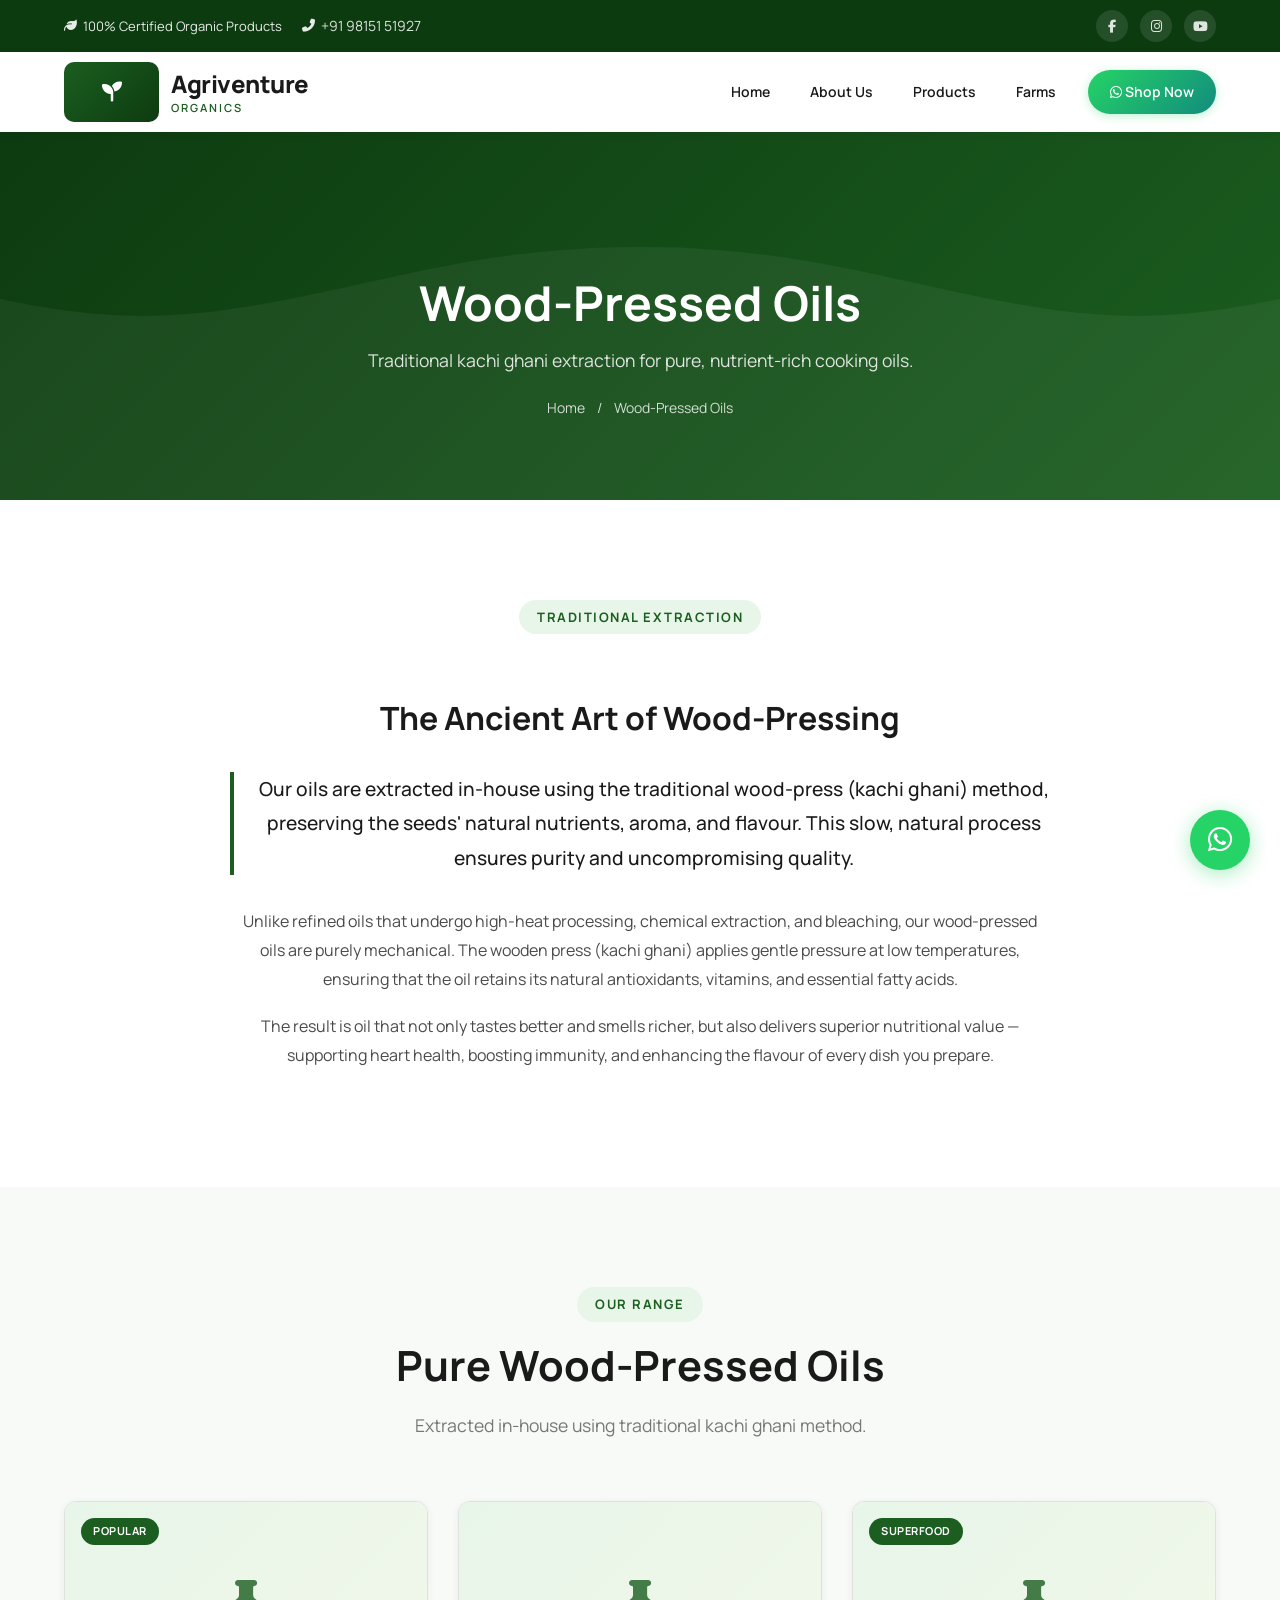
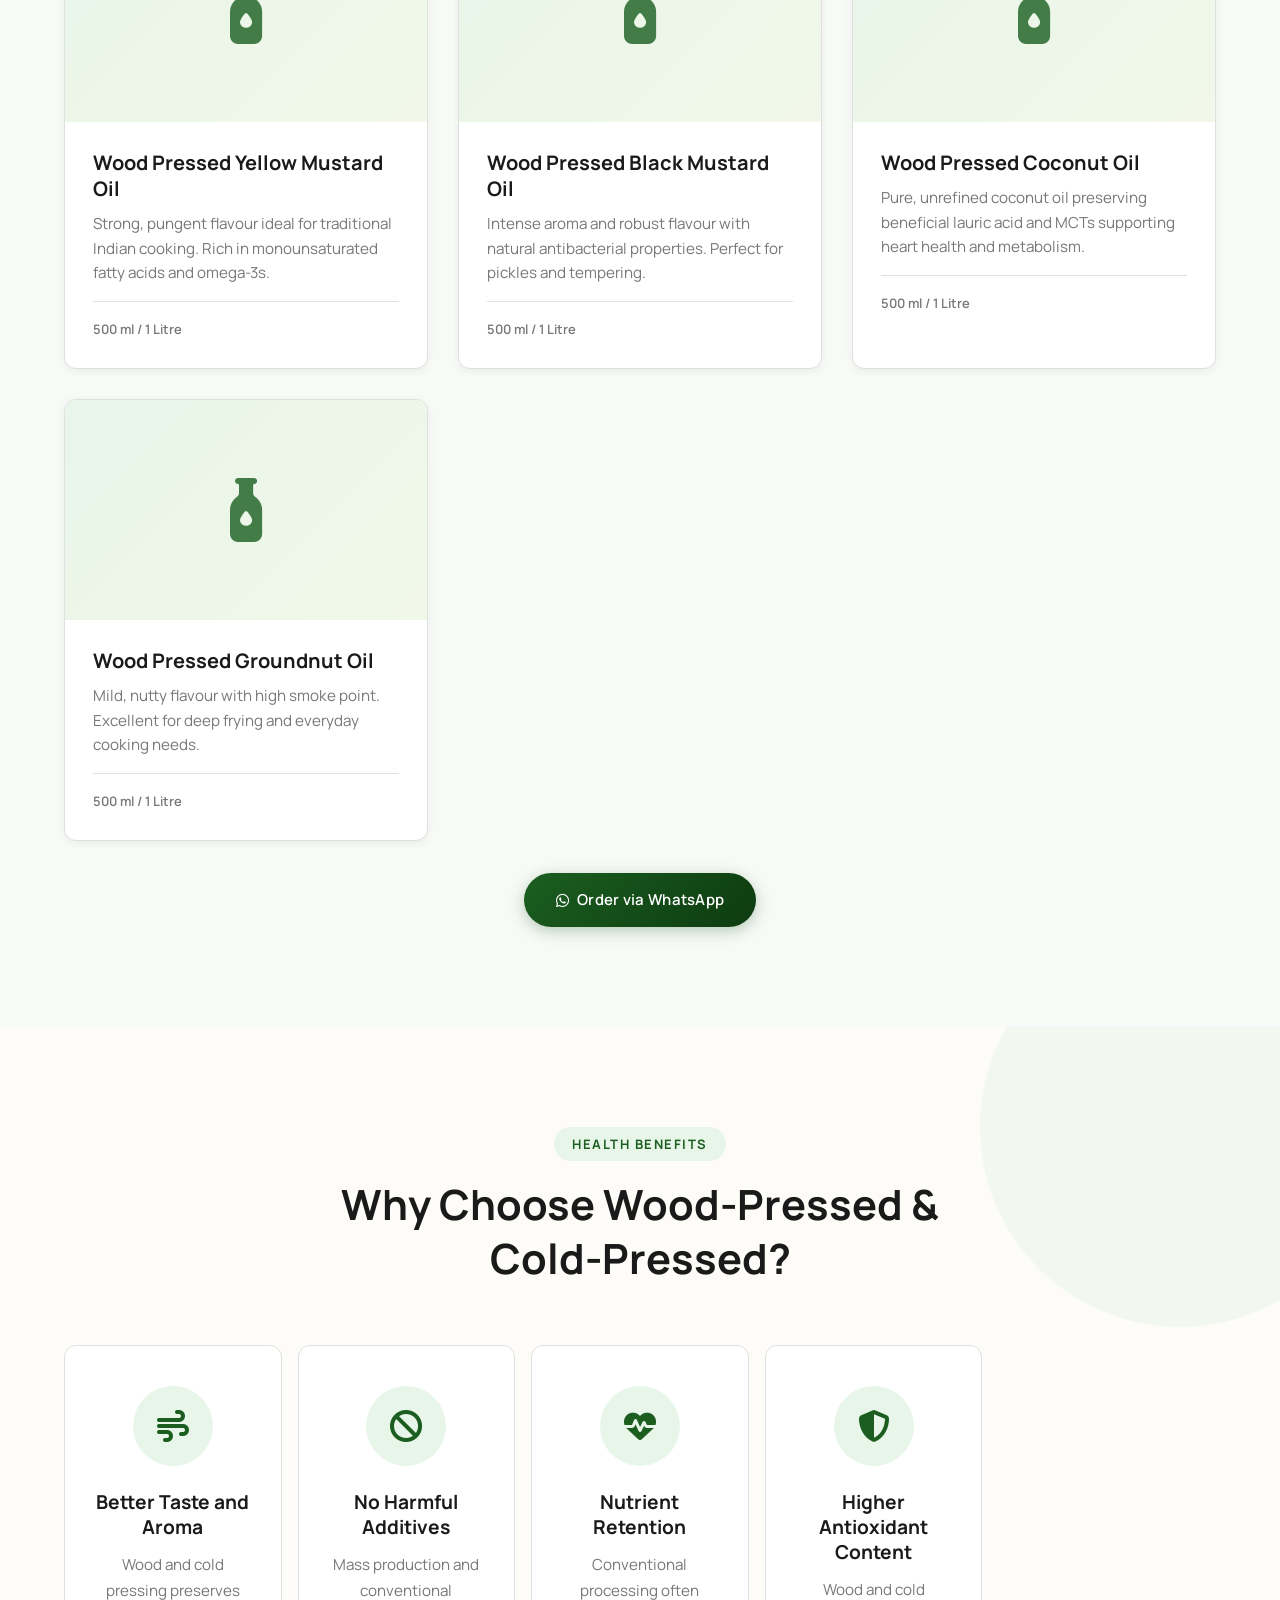
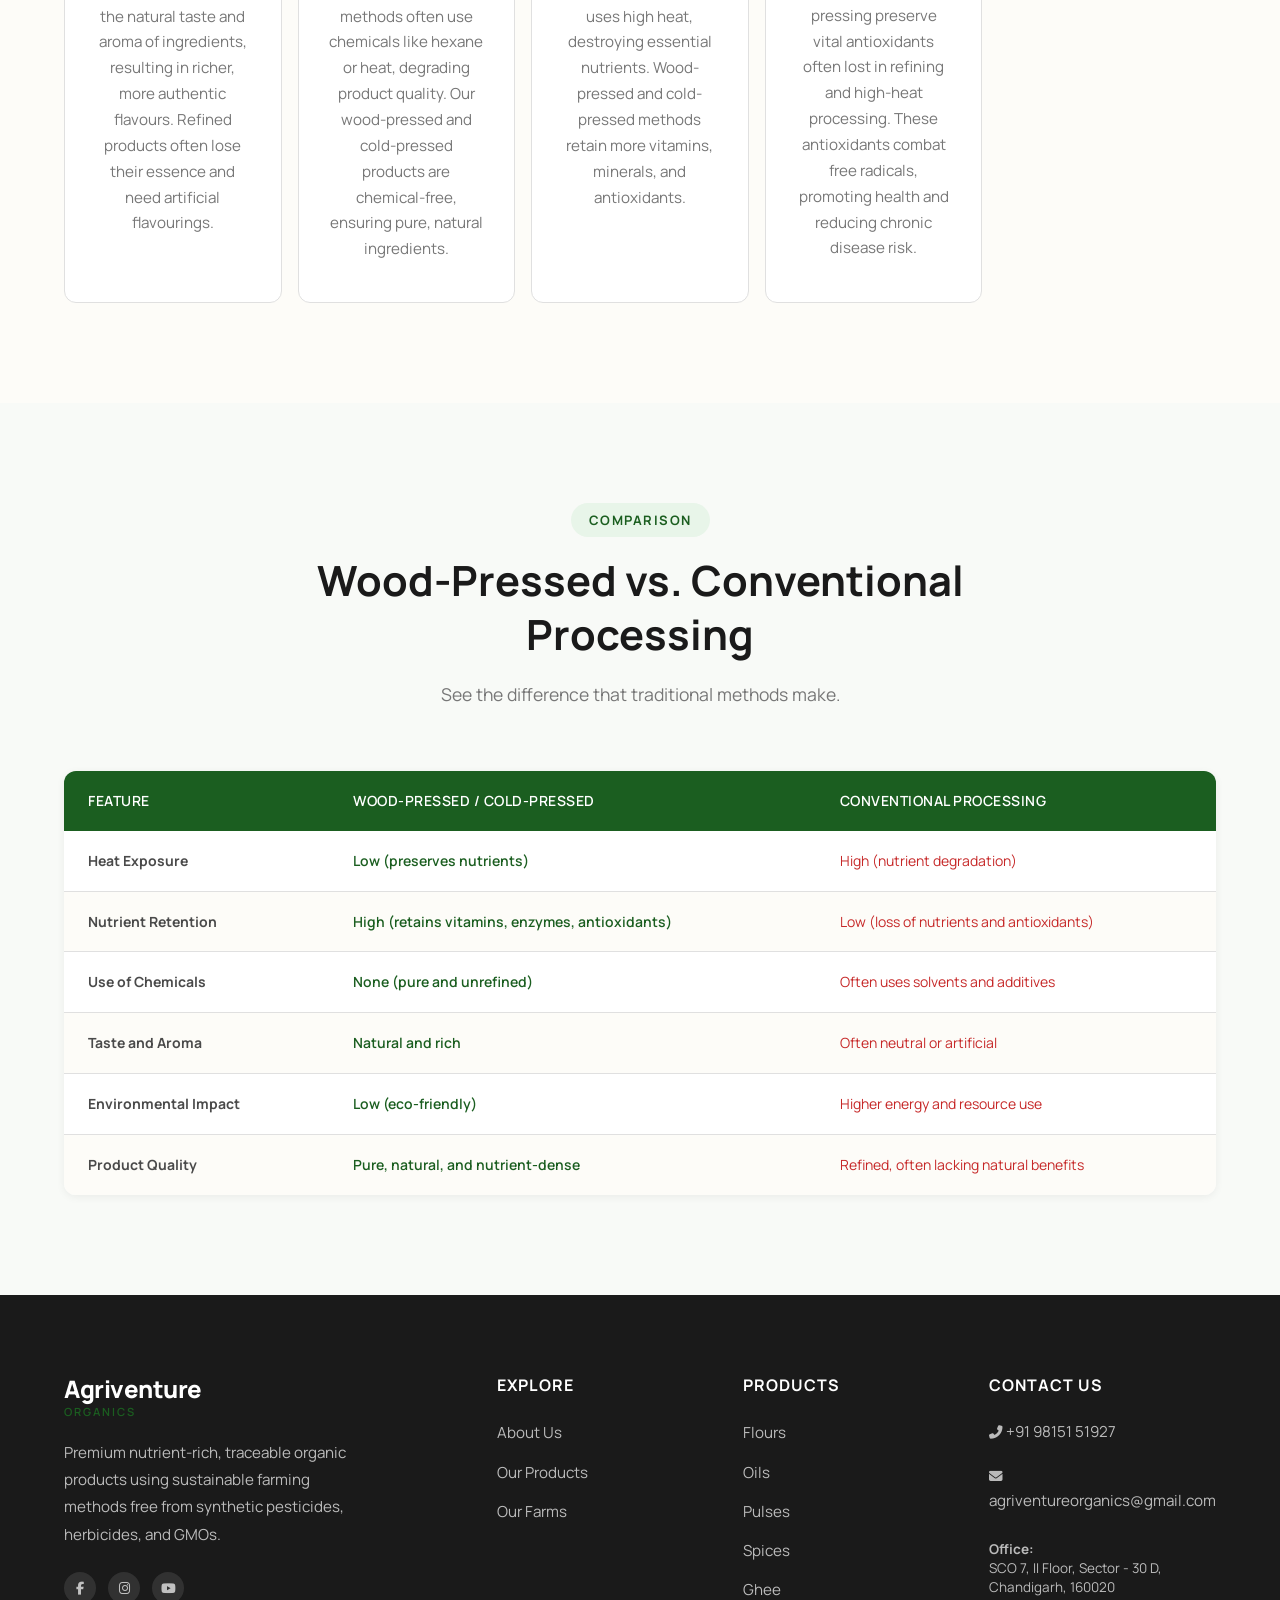
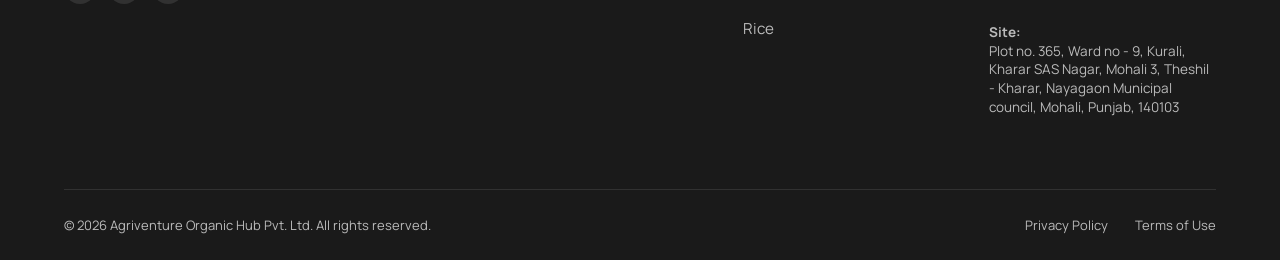
<file: wood-pressed-oils.html>
<!DOCTYPE html>
<html lang="en">
<head>
    <meta charset="UTF-8">
<meta name="viewport" content="width=device-width, initial-scale=1.0">
<link rel="preconnect" href="https://fonts.googleapis.com">
<link rel="preconnect" href="https://fonts.gstatic.com" crossorigin>
<link href="https://fonts.googleapis.com/css2?family=Manrope:wght@400;500;600;700;800&display=swap" rel="stylesheet">
<link rel="stylesheet" href="https://cdnjs.cloudflare.com/ajax/libs/font-awesome/6.4.0/css/all.min.css">
<link rel="stylesheet" href="css/style.css">
    <title>Wood-Pressed Oils | Agriventure Organic Hub</title>
    <meta name="description" content="Traditional wood-pressed (kachi ghani) oils extracted in-house. Mustard, Coconut & Groundnut oils with maximum nutrient retention and purity.">
</head>
<body>
    <!-- Top Bar -->
<div class="top-bar">
    <div class="container">
        <div class="top-bar-left">
            <span><i class="fas fa-leaf"></i> 100% Certified Organic Products</span>
            <span><i class="fas fa-phone-alt"></i> <a href="tel:+919815151927">+91 98151 51927</a></span>
        </div>
        <div class="top-bar-right">
            <div class="social-icons">
                <a href="#" aria-label="Facebook"><i class="fab fa-facebook-f"></i></a>
                <a href="#" aria-label="Instagram"><i class="fab fa-instagram"></i></a>
                <a href="#" aria-label="YouTube"><i class="fab fa-youtube"></i></a>
            </div>
        </div>
    </div>
</div>
    <!-- Header -->
<header class="main-header">
    <div class="container">
        <a href="index.html" class="logo">
            <div class="logo-icon">
                <img src="https://raw.githubusercontent.com/zovacai-cloud/agriventure/main/logo.jpg" alt="Agriventure Organics Logo" onerror="this.style.display='none'; this.parentElement.innerHTML='<i class=\'fas fa-seedling\'></i>';">
            </div>
            <div class="logo-text">
                Agriventure
                <span>Organics</span>
            </div>
        </a>
        <nav class="nav-menu" id="navMenu">
            <a href="index.html">Home</a>
            <a href="about.html">About Us</a>
            <a href="products.html">Products</a>
            <a href="farms.html">Farms</a>
            <a href="https://wa.me/c/919815151927" target="_blank" class="btn-shop"><i class="fab fa-whatsapp"></i> Shop Now</a>
        </nav>
        <div class="mobile-toggle" id="mobileToggle" onclick="toggleMenu()">
            <span></span>
            <span></span>
            <span></span>
        </div>
    </div>
</header>

    <!-- Page Header -->
    <section class="page-header">
        <div class="container">
            <h1>Wood-Pressed Oils</h1>
            <p>Traditional kachi ghani extraction for pure, nutrient-rich cooking oils.</p>
            <div class="breadcrumb">
                <a href="index.html">Home</a>
                <span>/</span>
                <span>Wood-Pressed Oils</span>
            </div>
        </div>
    </section>

    <!-- Intro -->
    <section class="content-section section-padding">
        <div class="container">
            <div class="content-grid no-image">
                <div class="fade-in">
                    <span class="section-tag">Traditional Extraction</span>
                    <h2>The Ancient Art of Wood-Pressing</h2>
                    <p class="lead">Our oils are extracted in-house using the traditional wood-press (kachi ghani) method, preserving the seeds' natural nutrients, aroma, and flavour. This slow, natural process ensures purity and uncompromising quality.</p>
                    <p>Unlike refined oils that undergo high-heat processing, chemical extraction, and bleaching, our wood-pressed oils are purely mechanical. The wooden press (kachi ghani) applies gentle pressure at low temperatures, ensuring that the oil retains its natural antioxidants, vitamins, and essential fatty acids.</p>
                    <p>The result is oil that not only tastes better and smells richer, but also delivers superior nutritional value — supporting heart health, boosting immunity, and enhancing the flavour of every dish you prepare.</p>
                </div>
            </div>
        </div>
    </section>

    <!-- Products -->
    <section class="products-section section-padding">
        <div class="container">
            <div class="section-header center fade-in">
                <span class="section-tag">Our Range</span>
                <h2 class="section-title">Pure Wood-Pressed Oils</h2>
                <p class="section-subtitle">Extracted in-house using traditional kachi ghani method.</p>
            </div>
            <div class="products-grid">
                <div class="product-card fade-in">
                    <div class="product-image"><i class="fas fa-bottle-droplet"></i><span class="product-badge">Popular</span></div>
                    <div class="product-info">
                        <h3>Wood Pressed Yellow Mustard Oil</h3>
                        <p>Strong, pungent flavour ideal for traditional Indian cooking. Rich in monounsaturated fatty acids and omega-3s.</p>
                        <div class="product-meta"><span>500 ml / 1 Litre</span></div>
                    </div>
                </div>
                <div class="product-card fade-in">
                    <div class="product-image"><i class="fas fa-bottle-droplet"></i></div>
                    <div class="product-info">
                        <h3>Wood Pressed Black Mustard Oil</h3>
                        <p>Intense aroma and robust flavour with natural antibacterial properties. Perfect for pickles and tempering.</p>
                        <div class="product-meta"><span>500 ml / 1 Litre</span></div>
                    </div>
                </div>
                <div class="product-card fade-in">
                    <div class="product-image"><i class="fas fa-bottle-droplet"></i><span class="product-badge">Superfood</span></div>
                    <div class="product-info">
                        <h3>Wood Pressed Coconut Oil</h3>
                        <p>Pure, unrefined coconut oil preserving beneficial lauric acid and MCTs supporting heart health and metabolism.</p>
                        <div class="product-meta"><span>500 ml / 1 Litre</span></div>
                    </div>
                </div>
                <div class="product-card fade-in">
                    <div class="product-image"><i class="fas fa-bottle-droplet"></i></div>
                    <div class="product-info">
                        <h3>Wood Pressed Groundnut Oil</h3>
                        <p>Mild, nutty flavour with high smoke point. Excellent for deep frying and everyday cooking needs.</p>
                        <div class="product-meta"><span>500 ml / 1 Litre</span></div>
                    </div>
                </div>
            </div>
            <div class="text-center mt-5 fade-in">
                <a href="https://wa.me/c/919815151927" target="_blank" class="btn btn-primary"><i class="fab fa-whatsapp"></i> Order via WhatsApp</a>
            </div>
        </div>
    </section>

    <!-- Benefits -->
    <section class="about-section section-padding">
        <div class="container">
            <div class="section-header center fade-in">
                <span class="section-tag">Health Benefits</span>
                <h2 class="section-title">Why Choose Wood-Pressed & Cold-Pressed?</h2>
            </div>
            <div class="why-choose-grid">
                <div class="why-card fade-in">
                    <div class="why-icon"><i class="fas fa-wind"></i></div>
                    <h3>Better Taste and Aroma</h3>
                    <p>Wood and cold pressing preserves the natural taste and aroma of ingredients, resulting in richer, more authentic flavours. Refined products often lose their essence and need artificial flavourings.</p>
                </div>
                <div class="why-card fade-in">
                    <div class="why-icon"><i class="fas fa-ban"></i></div>
                    <h3>No Harmful Additives</h3>
                    <p>Mass production and conventional methods often use chemicals like hexane or heat, degrading product quality. Our wood-pressed and cold-pressed products are chemical-free, ensuring pure, natural ingredients.</p>
                </div>
                <div class="why-card fade-in">
                    <div class="why-icon"><i class="fas fa-heartbeat"></i></div>
                    <h3>Nutrient Retention</h3>
                    <p>Conventional processing often uses high heat, destroying essential nutrients. Wood-pressed and cold-pressed methods retain more vitamins, minerals, and antioxidants.</p>
                </div>
                <div class="why-card fade-in">
                    <div class="why-icon"><i class="fas fa-shield-alt"></i></div>
                    <h3>Higher Antioxidant Content</h3>
                    <p>Wood and cold pressing preserve vital antioxidants often lost in refining and high-heat processing. These antioxidants combat free radicals, promoting health and reducing chronic disease risk.</p>
                </div>
            </div>
        </div>
    </section>

    <!-- Comparison Table -->
    <section class="comparison-section section-padding">
        <div class="container">
            <div class="section-header center fade-in">
                <span class="section-tag">Comparison</span>
                <h2 class="section-title">Wood-Pressed vs. Conventional Processing</h2>
                <p class="section-subtitle">See the difference that traditional methods make.</p>
            </div>
            <div class="comparison-table-wrap fade-in">
                <table class="comparison-table">
                    <thead>
                        <tr>
                            <th>Feature</th>
                            <th>Wood-Pressed / Cold-Pressed</th>
                            <th>Conventional Processing</th>
                        </tr>
                    </thead>
                    <tbody>
                        <tr>
                            <td><strong>Heat Exposure</strong></td>
                            <td class="good">Low (preserves nutrients)</td>
                            <td class="bad">High (nutrient degradation)</td>
                        </tr>
                        <tr>
                            <td><strong>Nutrient Retention</strong></td>
                            <td class="good">High (retains vitamins, enzymes, antioxidants)</td>
                            <td class="bad">Low (loss of nutrients and antioxidants)</td>
                        </tr>
                        <tr>
                            <td><strong>Use of Chemicals</strong></td>
                            <td class="good">None (pure and unrefined)</td>
                            <td class="bad">Often uses solvents and additives</td>
                        </tr>
                        <tr>
                            <td><strong>Taste and Aroma</strong></td>
                            <td class="good">Natural and rich</td>
                            <td class="bad">Often neutral or artificial</td>
                        </tr>
                        <tr>
                            <td><strong>Environmental Impact</strong></td>
                            <td class="good">Low (eco-friendly)</td>
                            <td class="bad">Higher energy and resource use</td>
                        </tr>
                        <tr>
                            <td><strong>Product Quality</strong></td>
                            <td class="good">Pure, natural, and nutrient-dense</td>
                            <td class="bad">Refined, often lacking natural benefits</td>
                        </tr>
                    </tbody>
                </table>
            </div>
        </div>
    </section>

    <!-- Footer -->
<footer class="site-footer">
    <div class="container">
        <div class="footer-grid">
            <div class="footer-brand">
                <div class="logo-text">Agriventure<br><span>Organics</span></div>
                <p>Premium nutrient-rich, traceable organic products using sustainable farming methods free from synthetic pesticides, herbicides, and GMOs.</p>
                <div class="social-icons">
                    <a href="#" aria-label="Facebook"><i class="fab fa-facebook-f"></i></a>
                    <a href="https://www.instagram.com/agriventureorganics?igsh=NGRlOGM5YjVja2lv&utm_source=qr" target="_blank" aria-label="Instagram"><i class="fab fa-instagram"></i></a>
                    <a href="#" aria-label="YouTube"><i class="fab fa-youtube"></i></a>
                </div>
            </div>
            <div>
                <h4 class="footer-title">Explore</h4>
                <ul class="footer-links">
                    <li><a href="about.html">About Us</a></li>
                    <li><a href="products.html">Our Products</a></li>
                    <li><a href="farms.html">Our Farms</a></li>
                </ul>
            </div>
            <div>
                <h4 class="footer-title">Products</h4>
                <ul class="footer-links">
                    <li><a href="products.html#flours">Flours</a></li>
                    <li><a href="products.html#oils">Oils</a></li>
                    <li><a href="products.html#pulses">Pulses</a></li>
                    <li><a href="products.html#spices">Spices</a></li>
                    <li><a href="products.html#ghee">Ghee</a></li>
                    <li><a href="products.html#rice">Rice</a></li>
                </ul>
            </div>
            <div>
                <h4 class="footer-title">Contact Us</h4>
                <ul class="footer-links" style="font-size: 13.5px; display: flex; flex-direction: column; gap: 8px;">
                    <li><i class="fas fa-phone-alt"></i> <a href="tel:+919815151927">+91 98151 51927</a></li>
                    <li><i class="fas fa-envelope"></i> <a href="mailto:agriventureorganics@gmail.com">agriventureorganics@gmail.com</a></li>
                    <li style="margin-top: 6px; line-height: 1.4;">
                        <strong>Office:</strong><br>
                        SCO 7, II Floor, Sector - 30 D, Chandigarh, 160020
                    </li>
                    <li style="margin-top: 6px; line-height: 1.4;">
                        <strong>Site:</strong><br>
                        Plot no. 365, Ward no - 9, Kurali, Kharar SAS Nagar, Mohali 3, Theshil - Kharar, Nayagaon Municipal council, Mohali, Punjab, 140103
                    </li>
                </ul>
            </div>
        </div>
        <div class="footer-bottom">
            <p>&copy; 2026 Agriventure Organic Hub Pvt. Ltd. All rights reserved.</p>
            <div>
                <a href="#">Privacy Policy</a>
                <a href="#">Terms of Use</a>
            </div>
        </div>
    </div>
</footer>

<!-- Floating WhatsApp -->
<div class="whatsapp-float">
    <a href="https://wa.me/c/919815151927" target="_blank" aria-label="Shop on WhatsApp">
        <i class="fab fa-whatsapp"></i>
        <span class="tooltip">Shop on WhatsApp</span>
    </a>
</div>
    <script>
function toggleMenu() {
    document.getElementById('navMenu').classList.toggle('active');
    document.getElementById('mobileToggle').classList.toggle('active');
}

document.querySelectorAll('.faq-question').forEach(item => {
    item.addEventListener('click', () => {
        const parent = item.parentElement;
        const isActive = parent.classList.contains('active');
        document.querySelectorAll('.faq-item').forEach(faq => faq.classList.remove('active'));
        if (!isActive) parent.classList.add('active');
    });
});

const observerOptions = { threshold: 0.1 };
const observer = new IntersectionObserver((entries) => {
    entries.forEach(entry => {
        if (entry.isIntersecting) {
            entry.target.classList.add('visible');
        }
    });
}, observerOptions);

document.querySelectorAll('.fade-in').forEach(el => observer.observe(el));
</script>
</body>
</html>
</file>
<file: css/style.css>
/* ============================================
   Agriventure Organic Hub - Main Stylesheet
   Clean, Professional, Minimalistic Design
   ============================================ */

:root {
    --primary-color: #1b5e20;
    --primary-dark: #0d3b10;
    --primary-light: #e8f5e9;
    --accent-color: #c62828;
    --accent-light: #ffebee;
    --text-dark: #1a1a1a;
    --text-body: #4a4a4a;
    --text-light: #777777;
    --bg-white: #ffffff;
    --bg-light: #f8faf7;
    --bg-cream: #fdfcf8;
    --border-color: #e0e0e0;
    --shadow-sm: 0 2px 8px rgba(0,0,0,0.06);
    --shadow-md: 0 4px 20px rgba(0,0,0,0.08);
    --shadow-lg: 0 10px 40px rgba(0,0,0,0.1);
    --radius-sm: 8px;
    --radius-md: 12px;
    --radius-lg: 20px;
    --transition: all 0.3s cubic-bezier(0.4, 0, 0.2, 1);
    --font-heading: 'Manrope', sans-serif;
    --font-body: 'Manrope', sans-serif;
}

* {
    margin: 0;
    padding: 0;
    box-sizing: border-box;
}

html {
    scroll-behavior: smooth;
}

body {
    font-family: var(--font-body);
    color: var(--text-body);
    line-height: 1.7;
    background-color: var(--bg-white);
    overflow-x: hidden;
}

h1, h2, h3, h4, h5, h6 {
    font-family: var(--font-heading);
    color: var(--text-dark);
    line-height: 1.3;
    font-weight: 700;
}

a {
    text-decoration: none;
    color: inherit;
    transition: var(--transition);
}

img {
    max-width: 100%;
    height: auto;
    display: block;
}

ul {
    list-style: none;
}

.container {
    max-width: 1200px;
    margin: 0 auto;
    padding: 0 24px;
}

.section-padding {
    padding: 100px 0;
}

.section-padding-sm {
    padding: 60px 0;
}

.text-center {
    text-align: center;
}

/* ============================================
   Buttons
   ============================================ */
.btn {
    display: inline-flex;
    align-items: center;
    justify-content: center;
    gap: 8px;
    padding: 14px 32px;
    border-radius: 50px;
    font-weight: 600;
    font-size: 15px;
    letter-spacing: 0.3px;
    transition: var(--transition);
    border: none;
    cursor: pointer;
    font-family: var(--font-body);
}

.btn-primary {
    background: linear-gradient(135deg, var(--primary-color), var(--primary-dark));
    color: white;
    box-shadow: 0 4px 15px rgba(27, 94, 32, 0.3);
}

.btn-primary:hover {
    transform: translateY(-2px);
    box-shadow: 0 8px 25px rgba(27, 94, 32, 0.4);
}

.btn-accent {
    background: linear-gradient(135deg, var(--accent-color), #8e0000);
    color: white;
    box-shadow: 0 4px 15px rgba(198, 40, 40, 0.3);
}

.btn-accent:hover {
    transform: translateY(-2px);
    box-shadow: 0 8px 25px rgba(198, 40, 40, 0.4);
}

.btn-outline {
    background: transparent;
    color: var(--primary-color);
    border: 2px solid var(--primary-color);
}

.btn-outline:hover {
    background: var(--primary-color);
    color: white;
}

.btn-white {
    background: white;
    color: var(--primary-color);
    box-shadow: var(--shadow-sm);
}

.btn-white:hover {
    box-shadow: var(--shadow-md);
    transform: translateY(-2px);
}

/* ============================================
   Section Headers
   ============================================ */
.section-header {
    margin-bottom: 60px;
    max-width: 700px;
}

.section-header.center {
    margin-left: auto;
    margin-right: auto;
    text-align: center;
}

.section-tag {
    display: inline-block;
    padding: 6px 18px;
    background: var(--primary-light);
    color: var(--primary-color);
    font-size: 13px;
    font-weight: 700;
    text-transform: uppercase;
    letter-spacing: 1.5px;
    border-radius: 50px;
    margin-bottom: 16px;
}

.section-title {
    font-size: 2.6rem;
    margin-bottom: 18px;
    color: var(--text-dark);
}

.section-subtitle {
    font-size: 1.1rem;
    color: var(--text-light);
    line-height: 1.8;
}

/* ============================================
   Top Bar
   ============================================ */
.top-bar {
    background: var(--primary-dark);
    color: rgba(255,255,255,0.9);
    padding: 10px 0;
    font-size: 13px;
}

.top-bar .container {
    display: flex;
    justify-content: space-between;
    align-items: center;
}

.top-bar-left {
    display: flex;
    align-items: center;
    gap: 20px;
}

.top-bar-left span {
    display: flex;
    align-items: center;
    gap: 6px;
}

.top-bar-right {
    display: flex;
    align-items: center;
    gap: 16px;
}

.top-bar a {
    color: rgba(255,255,255,0.85);
    font-size: 14px;
}

.top-bar a:hover {
    color: white;
}

.social-icons {
    display: flex;
    gap: 12px;
}

.social-icons a {
    width: 32px;
    height: 32px;
    border-radius: 50%;
    background: rgba(255,255,255,0.1);
    display: flex;
    align-items: center;
    justify-content: center;
    font-size: 13px;
    transition: var(--transition);
}

.social-icons a:hover {
    background: white;
    color: var(--primary-dark);
    transform: translateY(-2px);
}

/* ============================================
   Header / Navigation
   ============================================ */
.main-header {
    background: var(--bg-white);
    position: sticky;
    top: 0;
    z-index: 1000;
    box-shadow: var(--shadow-sm);
    transition: var(--transition);
}

.main-header .container {
    display: flex;
    justify-content: space-between;
    align-items: center;
    height: 80px;
}

.logo {
    display: flex;
    align-items: center;
    gap: 12px;
}

.logo-icon {
    width: 95px;
    height: 60px;
    background: linear-gradient(135deg, var(--primary-color), var(--primary-dark));
    border-radius: 10px;
    display: flex;
    align-items: center;
    justify-content: center;
    color: white;
    font-size: 20px;
    overflow: hidden;
}

.logo-icon img {
    width: 100%;
    height: 100%;
    object-fit: cover;
    border-radius: 10px;
}

.logo-text {
    font-size: 1.5rem;
    font-weight: 800;
    color: var(--text-dark);
    letter-spacing: -0.5px;
    line-height: 1.2;
}

.logo-text span {
    display: block;
    font-size: 0.7rem;
    font-weight: 600;
    color: var(--primary-color);
    letter-spacing: 2px;
    text-transform: uppercase;
    margin-top: 2px;
}

.nav-menu {
    display: flex;
    align-items: center;
    gap: 8px;
}

.nav-menu a {
    padding: 8px 16px;
    font-size: 14px;
    font-weight: 600;
    color: var(--text-dark);
    border-radius: 6px;
    position: relative;
}

.nav-menu a:hover,
.nav-menu a.active {
    color: var(--primary-color);
    background: var(--primary-light);
}

.nav-menu .btn-shop {
    background: linear-gradient(135deg, #25d366, #128c7e);
    color: white;
    padding: 10px 22px;
    border-radius: 50px;
    margin-left: 8px;
    box-shadow: 0 2px 10px rgba(37, 211, 102, 0.3);
}

.nav-menu .btn-shop:hover {
    transform: translateY(-2px);
    box-shadow: 0 4px 15px rgba(37, 211, 102, 0.4);
    background: linear-gradient(135deg, #25d366, #128c7e);
}

.mobile-toggle {
    display: none;
    flex-direction: column;
    gap: 5px;
    cursor: pointer;
    padding: 8px;
}

.mobile-toggle span {
    display: block;
    width: 24px;
    height: 2px;
    background: var(--text-dark);
    transition: var(--transition);
}

/* ============================================
   Hero Section
   ============================================ */
.hero {
    position: relative;
    min-height: 90vh;
    display: flex;
    align-items: center;
    background: linear-gradient(135deg, #0d3b10 0%, #1b5e20 50%, #2e7d32 100%);
    overflow: hidden;
}

.hero::before {
    content: '';
    position: absolute;
    inset: 0;
    background: url('data:image/svg+xml,<svg xmlns="http://www.w3.org/2000/svg" viewBox="0 0 1440 320"><path fill="rgba(255,255,255,0.03)" d="M0,192L48,197.3C96,203,192,213,288,229.3C384,245,480,267,576,250.7C672,235,768,181,864,181.3C960,181,1056,235,1152,234.7C1248,235,1344,181,1392,154.7L1440,128L1440,320L1392,320C1344,320,1248,320,1152,320C1056,320,960,320,864,320C768,320,672,320,576,320C480,320,384,320,288,320C192,320,96,320,48,320L0,320Z"></path></svg>');
    background-size: cover;
    background-position: bottom;
    background-repeat: no-repeat;
    opacity: 0.6;
}

.hero-pattern {
    position: absolute;
    inset: 0;
    opacity: 0.05;
    background-image: radial-gradient(circle at 2px 2px, white 1px, transparent 0);
    background-size: 40px 40px;
}

.hero .container {
    position: relative;
    z-index: 2;
    display: grid;
    grid-template-columns: 1fr 1fr;
    gap: 60px;
    align-items: center;
}

.hero-content {
    color: white;
    max-width: 600px;
}

.hero-tag {
    display: inline-block;
    padding: 8px 20px;
    background: rgba(255,255,255,0.15);
    backdrop-filter: blur(10px);
    border: 1px solid rgba(255,255,255,0.2);
    border-radius: 50px;
    font-size: 13px;
    font-weight: 600;
    letter-spacing: 1.5px;
    text-transform: uppercase;
    margin-bottom: 24px;
}

.hero-title {
    font-size: 3.8rem;
    color: white;
    margin-bottom: 24px;
    line-height: 1.15;
    font-weight: 800;
}

.hero-title .highlight {
    color: #a5d6a7;
}

.hero-text {
    font-size: 1.15rem;
    color: rgba(255,255,255,0.85);
    margin-bottom: 40px;
    line-height: 1.8;
    max-width: 90%;
}

.hero-buttons {
    display: flex;
    gap: 16px;
    flex-wrap: wrap;
}

.hero-image {
    position: relative;
    display: flex;
    justify-content: center;
    align-items: center;
}

.hero-image-main {
    width: 100%;
    max-width: 500px;
    aspect-ratio: 1;
    border-radius: 50%;
    object-fit: cover;
    border: 4px solid rgba(255,255,255,0.2);
    box-shadow: 0 30px 60px rgba(0,0,0,0.3);
    animation: float 6s ease-in-out infinite;
}

.hero-floating-card {
    position: absolute;
    background: white;
    padding: 16px 20px;
    border-radius: var(--radius-md);
    box-shadow: var(--shadow-lg);
    display: flex;
    align-items: center;
    gap: 12px;
    animation: float 5s ease-in-out infinite;
}

.hero-floating-card.card-1 {
    top: 10%;
    right: 0;
    animation-delay: 0s;
}

.hero-floating-card.card-2 {
    bottom: 15%;
    left: -20px;
    animation-delay: 1s;
}

.hero-floating-card i {
    font-size: 24px;
    color: var(--primary-color);
}

.hero-floating-card div strong {
    display: block;
    font-size: 14px;
    color: var(--text-dark);
}

.hero-floating-card div span {
    font-size: 12px;
    color: var(--text-light);
}

@keyframes float {
    0%, 100% { transform: translateY(0); }
    50% { transform: translateY(-15px); }
}

/* ============================================
   About Section
   ============================================ */
.about-section {
    background: var(--bg-cream);
    position: relative;
    overflow: hidden;
}

.about-section::before {
    content: '';
    position: absolute;
    top: -100px;
    right: -100px;
    width: 400px;
    height: 400px;
    background: var(--primary-light);
    border-radius: 50%;
    opacity: 0.5;
}

.about-grid {
    display: grid;
    grid-template-columns: 1fr 1fr;
    gap: 80px;
    align-items: center;
}

.about-images {
    position: relative;
}

.about-img-main {
    border-radius: var(--radius-lg);
    box-shadow: var(--shadow-lg);
    width: 100%;
    height: 500px;
    object-fit: cover;
}

.about-img-badge {
    position: absolute;
    bottom: -30px;
    right: -30px;
    background: white;
    padding: 24px;
    border-radius: var(--radius-md);
    box-shadow: var(--shadow-lg);
    text-align: center;
    min-width: 160px;
}

.about-img-badge .number {
    font-size: 2.5rem;
    font-weight: 800;
    color: var(--primary-color);
    line-height: 1;
}

.about-img-badge .label {
    font-size: 13px;
    color: var(--text-light);
    margin-top: 4px;
    font-weight: 600;
}

.about-content .lead {
    font-size: 1.25rem;
    color: var(--text-dark);
    margin-bottom: 20px;
    line-height: 1.7;
    font-weight: 500;
}

.about-content p {
    margin-bottom: 16px;
    color: var(--text-body);
}

.about-features {
    display: grid;
    grid-template-columns: 1fr 1fr;
    gap: 16px;
    margin: 32px 0;
}

.about-feature {
    display: flex;
    align-items: flex-start;
    gap: 12px;
}

.about-feature i {
    width: 36px;
    height: 36px;
    background: var(--primary-light);
    color: var(--primary-color);
    border-radius: 50%;
    display: flex;
    align-items: center;
    justify-content: center;
    font-size: 14px;
    flex-shrink: 0;
    margin-top: 2px;
}

.about-feature div {
    font-size: 14px;
    font-weight: 600;
    color: var(--text-dark);
}

/* ============================================
   Why Choose Section
   ============================================ */
.why-choose {
    background: var(--bg-white);
    position: relative;
}

.why-choose-grid {
    display: grid;
    grid-template-columns: repeat(auto-fit, minmax(260px, 1fr));
    gap: 30px;
}

@media (min-width: 992px) {
    .why-choose-grid {
        grid-template-columns: repeat(5, 1fr);
        gap: 16px;
    }
    .why-card {
        padding: 30px 15px;
    }
    .why-card h3 {
        font-size: 1.05rem;
    }
}

.why-card {
    background: var(--bg-white);
    border: 1px solid var(--border-color);
    border-radius: var(--radius-md);
    padding: 40px 30px;
    text-align: center;
    transition: var(--transition);
    position: relative;
    overflow: hidden;
}

.why-card::before {
    content: '';
    position: absolute;
    top: 0;
    left: 0;
    right: 0;
    height: 4px;
    background: linear-gradient(90deg, var(--primary-color), var(--primary-light));
    transform: scaleX(0);
    transition: var(--transition);
}

.why-card:hover {
    transform: translateY(-8px);
    box-shadow: var(--shadow-lg);
    border-color: transparent;
}

.why-card:hover::before {
    transform: scaleX(1);
}

.why-icon {
    width: 80px;
    height: 80px;
    background: var(--primary-light);
    border-radius: 50%;
    display: flex;
    align-items: center;
    justify-content: center;
    margin: 0 auto 24px;
    font-size: 32px;
    color: var(--primary-color);
    transition: var(--transition);
}

.why-card:hover .why-icon {
    background: var(--primary-color);
    color: white;
    transform: rotateY(360deg);
}

.why-card h3 {
    font-size: 1.2rem;
    margin-bottom: 12px;
}

.why-card p {
    font-size: 0.95rem;
    color: var(--text-light);
    line-height: 1.7;
}

/* ============================================
   Products Section
   ============================================ */
.products-section {
    background: var(--bg-light);
}

.products-grid {
    display: grid;
    grid-template-columns: repeat(auto-fit, minmax(280px, 1fr));
    gap: 30px;
}

.product-card {
    background: var(--bg-white);
    border-radius: var(--radius-md);
    overflow: hidden;
    box-shadow: var(--shadow-sm);
    transition: var(--transition);
    border: 1px solid var(--border-color);
}

.product-card:hover {
    transform: translateY(-8px);
    box-shadow: var(--shadow-lg);
}

.product-image {
    height: 220px;
    background: linear-gradient(135deg, var(--primary-light), #f1f8e9);
    display: flex;
    align-items: center;
    justify-content: center;
    position: relative;
    overflow: hidden;
}

.product-image i {
    font-size: 64px;
    color: var(--primary-color);
    opacity: 0.8;
}

.product-badge {
    position: absolute;
    top: 16px;
    left: 16px;
    background: var(--primary-color);
    color: white;
    padding: 4px 12px;
    border-radius: 50px;
    font-size: 11px;
    font-weight: 700;
    text-transform: uppercase;
    letter-spacing: 0.5px;
}

.product-info {
    padding: 28px;
}

.product-info h3 {
    font-size: 1.25rem;
    margin-bottom: 10px;
}

.product-info p {
    font-size: 0.95rem;
    color: var(--text-light);
    margin-bottom: 16px;
    line-height: 1.6;
}

.product-meta {
    display: flex;
    justify-content: space-between;
    align-items: center;
    padding-top: 16px;
    border-top: 1px solid var(--border-color);
}

.product-meta span {
    font-size: 13px;
    color: var(--text-light);
    font-weight: 600;
}

.product-link {
    color: var(--primary-color);
    font-weight: 700;
    font-size: 14px;
    display: flex;
    align-items: center;
    gap: 6px;
}

.product-link:hover {
    gap: 10px;
}

/* ============================================
   Processing Section
   ============================================ */
.processing-section {
    background: var(--bg-white);
}

.processing-grid {
    display: grid;
    grid-template-columns: 1fr 1fr;
    gap: 40px;
}

.processing-card {
    background: var(--bg-cream);
    border-radius: var(--radius-lg);
    padding: 50px;
    position: relative;
    overflow: hidden;
    border: 1px solid var(--border-color);
    transition: var(--transition);
}

.processing-card:hover {
    box-shadow: var(--shadow-md);
    transform: translateY(-4px);
}

.processing-card .icon-large {
    font-size: 48px;
    color: var(--primary-color);
    margin-bottom: 24px;
}

.processing-card h3 {
    font-size: 1.6rem;
    margin-bottom: 16px;
}

.processing-card p {
    color: var(--text-body);
    margin-bottom: 24px;
    line-height: 1.8;
}

.processing-card .feature-list {
    margin-top: 24px;
}

.processing-card .feature-list li {
    display: flex;
    align-items: flex-start;
    gap: 12px;
    margin-bottom: 14px;
    font-size: 0.95rem;
    color: var(--text-body);
}

.processing-card .feature-list li i {
    color: var(--primary-color);
    margin-top: 4px;
    font-size: 14px;
}

/* ============================================
   Comparison Table
   ============================================ */
.comparison-section {
    background: var(--bg-light);
}

.comparison-table-wrap {
    overflow-x: auto;
    border-radius: var(--radius-md);
    box-shadow: var(--shadow-sm);
    background: var(--bg-white);
}

.comparison-table {
    width: 100%;
    border-collapse: collapse;
    min-width: 700px;
}

.comparison-table th {
    background: var(--primary-color);
    color: white;
    padding: 18px 24px;
    text-align: left;
    font-weight: 600;
    font-size: 14px;
    text-transform: uppercase;
    letter-spacing: 0.5px;
}

.comparison-table td {
    padding: 18px 24px;
    border-bottom: 1px solid var(--border-color);
    font-size: 14px;
}

.comparison-table tr:last-child td {
    border-bottom: none;
}

.comparison-table tr:nth-child(even) {
    background: var(--bg-cream);
}

.comparison-table .good {
    color: var(--primary-color);
    font-weight: 600;
}

.comparison-table .bad {
    color: var(--accent-color);
}

/* ============================================
   Gallery Section
   ============================================ */
.gallery-section {
    background: var(--bg-white);
}

.gallery-grid {
    display: grid;
    grid-template-columns: repeat(auto-fit, minmax(300px, 1fr));
    gap: 20px;
}

.gallery-item {
    position: relative;
    border-radius: var(--radius-md);
    overflow: hidden;
    aspect-ratio: 4/3;
    cursor: pointer;
}

.gallery-item img {
    width: 100%;
    height: 100%;
    object-fit: cover;
    transition: transform 0.6s ease;
}

.gallery-item:hover img {
    transform: scale(1.1);
}

.gallery-overlay {
    position: absolute;
    inset: 0;
    background: linear-gradient(to top, rgba(0,0,0,0.7), transparent);
    display: flex;
    align-items: flex-end;
    padding: 24px;
    opacity: 0;
    transition: var(--transition);
}

.gallery-item:hover .gallery-overlay {
    opacity: 1;
}

.gallery-overlay span {
    color: white;
    font-weight: 600;
    font-size: 16px;
}

/* ============================================
   Testimonials
   ============================================ */
.testimonials-section {
    background: linear-gradient(135deg, var(--primary-dark), var(--primary-color));
    color: white;
    position: relative;
    overflow: hidden;
}

.testimonials-section::before {
    content: '';
    position: absolute;
    inset: 0;
    background: url('data:image/svg+xml,<svg xmlns="http://www.w3.org/2000/svg" viewBox="0 0 100 100"><circle cx="50" cy="50" r="40" fill="none" stroke="rgba(255,255,255,0.05)" stroke-width="2"/></svg>');
    background-size: 120px;
}

.testimonials-section .section-title,
.testimonials-section .section-subtitle {
    color: white;
}

.testimonials-section .section-subtitle {
    opacity: 0.85;
}

.testimonial-card {
    background: rgba(255,255,255,0.1);
    backdrop-filter: blur(10px);
    border: 1px solid rgba(255,255,255,0.15);
    border-radius: var(--radius-md);
    padding: 40px;
    margin-top: 40px;
    max-width: 800px;
    margin-left: auto;
    margin-right: auto;
    text-align: center;
}

.testimonial-card p {
    font-size: 1.2rem;
    line-height: 1.8;
    font-style: italic;
    margin-bottom: 24px;
    opacity: 0.95;
}

.testimonial-author {
    font-weight: 700;
    font-size: 1rem;
}

.testimonial-role {
    font-size: 0.9rem;
    opacity: 0.7;
    margin-top: 4px;
}

/* ============================================
   Certifications
   ============================================ */
.certifications-section {
    background: var(--bg-cream);
    padding: 60px 0;
}

.cert-grid {
    display: flex;
    justify-content: center;
    align-items: center;
    gap: 60px;
    flex-wrap: wrap;
}

.cert-item {
    text-align: center;
    opacity: 0.8;
    transition: var(--transition);
}

.cert-item:hover {
    opacity: 1;
    transform: translateY(-4px);
}

.cert-item img {
    height: 80px;
    width: auto;
    margin-bottom: 12px;
    filter: grayscale(30%);
    transition: var(--transition);
}

.cert-item:hover img {
    filter: grayscale(0%);
}

.cert-item span {
    display: block;
    font-size: 13px;
    font-weight: 700;
    color: var(--text-dark);
    text-transform: uppercase;
    letter-spacing: 1px;
}

/* ============================================
   CTA Section
   ============================================ */
.cta-section {
    background: linear-gradient(135deg, var(--primary-color), var(--primary-dark));
    padding: 100px 0;
    text-align: center;
    color: white;
    position: relative;
    overflow: hidden;
}

.cta-section::before {
    content: '';
    position: absolute;
    top: -50%;
    left: -50%;
    width: 200%;
    height: 200%;
    background: radial-gradient(circle, rgba(255,255,255,0.1) 1px, transparent 1px);
    background-size: 30px 30px;
    opacity: 0.3;
}

.cta-section .container {
    position: relative;
    z-index: 2;
}

.cta-section h2 {
    color: white;
    font-size: 2.8rem;
    margin-bottom: 20px;
}

.cta-section p {
    font-size: 1.2rem;
    opacity: 0.9;
    max-width: 600px;
    margin: 0 auto 40px;
}

/* ============================================
   Contact Section
   ============================================ */
.contact-section {
    background: var(--bg-white);
}

.contact-grid {
    display: grid;
    grid-template-columns: 1fr 1fr;
    gap: 60px;
}

.contact-info h3 {
    font-size: 1.5rem;
    margin-bottom: 24px;
}

.contact-item {
    display: flex;
    align-items: flex-start;
    gap: 16px;
    margin-bottom: 28px;
}

.contact-item i {
    width: 48px;
    height: 48px;
    background: var(--primary-light);
    color: var(--primary-color);
    border-radius: 12px;
    display: flex;
    align-items: center;
    justify-content: center;
    font-size: 18px;
    flex-shrink: 0;
}

.contact-item div strong {
    display: block;
    font-size: 15px;
    color: var(--text-dark);
    margin-bottom: 4px;
}

.contact-item div span,
.contact-item div a {
    font-size: 14px;
    color: var(--text-light);
}

.contact-item div a:hover {
    color: var(--primary-color);
}

.contact-form {
    background: var(--bg-cream);
    padding: 40px;
    border-radius: var(--radius-lg);
    border: 1px solid var(--border-color);
}

.form-group {
    margin-bottom: 20px;
}

.form-group label {
    display: block;
    font-size: 13px;
    font-weight: 600;
    color: var(--text-dark);
    margin-bottom: 8px;
    text-transform: uppercase;
    letter-spacing: 0.5px;
}

.form-group input,
.form-group textarea,
.form-group select {
    width: 100%;
    padding: 14px 18px;
    border: 1px solid var(--border-color);
    border-radius: var(--radius-sm);
    font-family: var(--font-body);
    font-size: 14px;
    color: var(--text-dark);
    background: white;
    transition: var(--transition);
}

.form-group input:focus,
.form-group textarea:focus,
.form-group select:focus {
    outline: none;
    border-color: var(--primary-color);
    box-shadow: 0 0 0 4px var(--primary-light);
}

.form-group textarea {
    resize: vertical;
    min-height: 120px;
}

.map-container {
    margin-top: 60px;
    border-radius: var(--radius-lg);
    overflow: hidden;
    box-shadow: var(--shadow-md);
    border: 1px solid var(--border-color);
    height: 400px;
    background: var(--bg-light);
    display: flex;
    align-items: center;
    justify-content: center;
    color: var(--text-light);
}

/* ============================================
   FAQ Section
   ============================================ */
.faq-section {
    background: var(--bg-light);
}

.faq-list {
    max-width: 800px;
    margin: 0 auto;
}

.faq-item {
    background: var(--bg-white);
    border-radius: var(--radius-md);
    margin-bottom: 16px;
    border: 1px solid var(--border-color);
    overflow: hidden;
    transition: var(--transition);
}

.faq-item:hover {
    box-shadow: var(--shadow-sm);
}

.faq-question {
    padding: 24px 28px;
    display: flex;
    justify-content: space-between;
    align-items: center;
    cursor: pointer;
    font-weight: 600;
    color: var(--text-dark);
    font-size: 1.05rem;
}

.faq-question i {
    transition: var(--transition);
    color: var(--primary-color);
}

.faq-item.active .faq-question i {
    transform: rotate(180deg);
}

.faq-answer {
    padding: 0 28px;
    max-height: 0;
    overflow: hidden;
    transition: max-height 0.3s ease, padding 0.3s ease;
    color: var(--text-body);
    font-size: 0.95rem;
    line-height: 1.7;
}

.faq-item.active .faq-answer {
    padding: 0 28px 24px;
    max-height: 300px;
}

/* ============================================
   Footer
   ============================================ */
.site-footer {
    background: var(--text-dark);
    color: rgba(255,255,255,0.7);
    padding: 80px 0 0;
    position: relative;
}

.footer-grid {
    display: grid;
    grid-template-columns: 2fr 1fr 1fr 1fr;
    gap: 60px;
    margin-bottom: 60px;
}

.footer-brand .logo-text {
    color: white;
    margin-bottom: 20px;
    display: inline-block;
}

.footer-brand p {
    font-size: 0.95rem;
    line-height: 1.8;
    margin-bottom: 24px;
    max-width: 300px;
}

.footer-title {
    color: white;
    font-size: 1rem;
    font-weight: 700;
    margin-bottom: 24px;
    text-transform: uppercase;
    letter-spacing: 1px;
}

.footer-links li {
    margin-bottom: 12px;
}

.footer-links a {
    font-size: 0.95rem;
    transition: var(--transition);
    display: inline-block;
}

.footer-links a:hover {
    color: white;
    transform: translateX(4px);
}

.footer-bottom {
    border-top: 1px solid rgba(255,255,255,0.1);
    padding: 24px 0;
    display: flex;
    justify-content: space-between;
    align-items: center;
    font-size: 13px;
}

.footer-bottom a {
    color: rgba(255,255,255,0.7);
    margin-left: 24px;
}

.footer-bottom a:hover {
    color: white;
}

/* ============================================
   Floating WhatsApp Button
   ============================================ */
.whatsapp-float {
    position: fixed;
    bottom: 30px;
    right: 30px;
    z-index: 9999;
}

.whatsapp-float a {
    display: flex;
    align-items: center;
    justify-content: center;
    width: 60px;
    height: 60px;
    background: #25d366;
    color: white;
    border-radius: 50%;
    font-size: 28px;
    box-shadow: 0 4px 20px rgba(37, 211, 102, 0.4);
    transition: var(--transition);
    position: relative;
}

.whatsapp-float a:hover {
    transform: scale(1.1) rotate(10deg);
    box-shadow: 0 6px 30px rgba(37, 211, 102, 0.5);
}

.whatsapp-float .tooltip {
    position: absolute;
    right: 70px;
    top: 50%;
    transform: translateY(-50%);
    background: var(--text-dark);
    color: white;
    padding: 8px 14px;
    border-radius: 6px;
    font-size: 12px;
    font-weight: 600;
    white-space: nowrap;
    opacity: 0;
    pointer-events: none;
    transition: var(--transition);
}

.whatsapp-float a:hover .tooltip {
    opacity: 1;
    right: 75px;
}

/* ============================================
   Page Header (Inner Pages)
   ============================================ */
.page-header {
    background: linear-gradient(135deg, var(--primary-dark), var(--primary-color));
    padding: 140px 0 80px;
    text-align: center;
    color: white;
    position: relative;
    overflow: hidden;
}

.page-header::before {
    content: '';
    position: absolute;
    inset: 0;
    background: url('data:image/svg+xml,<svg xmlns="http://www.w3.org/2000/svg" viewBox="0 0 1440 320"><path fill="rgba(255,255,255,0.05)" d="M0,96L48,112C96,128,192,160,288,160C384,160,480,128,576,112C672,96,768,96,864,112C960,128,1056,160,1152,160C1248,160,1344,128,1392,112L1440,96L1440,320L1392,320C1344,320,1248,320,1152,320C1056,320,960,320,864,320C768,320,672,320,576,320C480,320,384,320,288,320C192,320,96,320,48,320L0,320Z"></path></svg>');
    background-size: cover;
    background-position: bottom;
}

.page-header .container {
    position: relative;
    z-index: 2;
}

.page-header h1 {
    color: white;
    font-size: 3rem;
    margin-bottom: 12px;
}

.page-header p {
    font-size: 1.1rem;
    opacity: 0.85;
    max-width: 600px;
    margin: 0 auto;
}

.breadcrumb {
    display: flex;
    justify-content: center;
    gap: 12px;
    margin-top: 20px;
    font-size: 14px;
    opacity: 0.8;
}

.breadcrumb a:hover {
    color: white;
    text-decoration: underline;
}

/* ============================================
   Content Pages
   ============================================ */
.content-section {
    background: var(--bg-white);
}

.content-section h2 {
    font-size: 2rem;
    margin: 48px 0 20px;
    color: var(--text-dark);
}

.content-section h2:first-child {
    margin-top: 0;
}

.content-section h3 {
    font-size: 1.4rem;
    margin: 32px 0 14px;
    color: var(--primary-color);
}

.content-section p {
    margin-bottom: 18px;
    color: var(--text-body);
    line-height: 1.8;
}

.content-section ul {
    margin: 16px 0 24px 24px;
    list-style: disc;
}

.content-section ul li {
    margin-bottom: 10px;
    color: var(--text-body);
    line-height: 1.7;
}

.content-section .lead {
    font-size: 1.2rem;
    color: var(--text-dark);
    font-weight: 500;
    border-left: 4px solid var(--primary-color);
    padding-left: 24px;
    margin: 32px 0;
}

.content-grid {
    display: grid;
    grid-template-columns: 1fr 1fr;
    gap: 60px;
    align-items: center;
}

.content-grid.reverse {
    direction: rtl;
}

.content-grid.reverse > * {
    direction: ltr;
}

.content-grid.no-image {
    grid-template-columns: 1fr;
    max-width: 820px;
    margin: 0 auto;
    text-align: center;
}

.content-image {
    border-radius: var(--radius-lg);
    overflow: hidden;
    box-shadow: var(--shadow-lg);
}

.content-image img {
    width: 100%;
    height: 100%;
    object-fit: cover;
}

/* ============================================
   Aim / Mission Box
   ============================================ */
.aim-box {
    background: linear-gradient(135deg, var(--primary-light), #f1f8e9);
    border-left: 5px solid var(--primary-color);
    padding: 32px;
    border-radius: 0 var(--radius-md) var(--radius-md) 0;
    margin: 40px 0;
    font-style: italic;
    font-size: 1.1rem;
    color: var(--text-dark);
    line-height: 1.8;
}

/* ============================================
   Product Detail Page
   ============================================ */
.product-detail-grid {
    display: grid;
    grid-template-columns: 1fr 1fr;
    gap: 60px;
    align-items: start;
}

.product-detail-image {
    background: var(--bg-light);
    border-radius: var(--radius-lg);
    aspect-ratio: 1;
    display: flex;
    align-items: center;
    justify-content: center;
    overflow: hidden;
}

.product-detail-image i {
    font-size: 120px;
    color: var(--primary-color);
    opacity: 0.3;
}

.product-detail-info h1 {
    font-size: 2.2rem;
    margin-bottom: 16px;
}

.product-detail-info .price {
    font-size: 1.5rem;
    color: var(--primary-color);
    font-weight: 700;
    margin-bottom: 24px;
}

.product-detail-info .description {
    color: var(--text-body);
    line-height: 1.8;
    margin-bottom: 32px;
}

.product-specs {
    background: var(--bg-cream);
    border-radius: var(--radius-md);
    padding: 24px;
    margin-bottom: 32px;
}

.product-specs li {
    display: flex;
    justify-content: space-between;
    padding: 10px 0;
    border-bottom: 1px solid var(--border-color);
    font-size: 14px;
}

.product-specs li:last-child {
    border-bottom: none;
}

.product-specs li span:first-child {
    color: var(--text-light);
    font-weight: 500;
}

.product-specs li span:last-child {
    color: var(--text-dark);
    font-weight: 600;
}

/* ============================================
   Responsive Design
   ============================================ */
@media (max-width: 992px) {
    .hero .container {
        grid-template-columns: 1fr;
        text-align: center;
    }

    .hero-content {
        max-width: 100%;
    }

    .hero-title {
        font-size: 2.8rem;
    }

    .hero-text {
        max-width: 100%;
    }

    .hero-image {
        display: none;
    }

    .about-grid,
    .contact-grid,
    .processing-grid,
    .content-grid,
    .product-detail-grid {
        grid-template-columns: 1fr;
        gap: 40px;
    }

    .footer-grid {
        grid-template-columns: 1fr 1fr;
        gap: 40px;
    }

    .section-title {
        font-size: 2.2rem;
    }

    .page-header h1 {
        font-size: 2.2rem;
    }
}

@media (max-width: 768px) {
    .top-bar .container {
        flex-direction: column;
        gap: 8px;
        text-align: center;
    }

    .nav-menu {
        position: fixed;
        top: 0;
        right: -100%;
        width: 80%;
        max-width: 320px;
        height: 100vh;
        background: white;
        flex-direction: column;
        padding: 100px 40px 40px;
        box-shadow: -10px 0 40px rgba(0,0,0,0.1);
        transition: var(--transition);
        align-items: flex-start;
        gap: 4px;
    }

    .nav-menu.active {
        right: 0;
    }

    .nav-menu a {
        width: 100%;
        padding: 12px 0;
        border-bottom: 1px solid var(--border-color);
        border-radius: 0;
    }

    .nav-menu .btn-shop {
        margin-left: 0;
        margin-top: 16px;
        text-align: center;
        justify-content: center;
    }

    .mobile-toggle {
        display: flex;
    }

    .mobile-toggle.active span:nth-child(1) {
        transform: rotate(45deg) translate(5px, 5px);
    }

    .mobile-toggle.active span:nth-child(2) {
        opacity: 0;
    }

    .mobile-toggle.active span:nth-child(3) {
        transform: rotate(-45deg) translate(5px, -5px);
    }

    .hero-title {
        font-size: 2.2rem;
    }

    .section-title {
        font-size: 1.8rem;
    }

    .about-features {
        grid-template-columns: 1fr;
    }

    .why-choose-grid {
        grid-template-columns: 1fr;
    }

    .products-grid {
        grid-template-columns: 1fr;
    }

    .processing-grid {
        grid-template-columns: 1fr;
    }

    .gallery-grid {
        grid-template-columns: 1fr;
    }

    .footer-grid {
        grid-template-columns: 1fr;
        gap: 40px;
    }

    .footer-bottom {
        flex-direction: column;
        gap: 12px;
        text-align: center;
    }

    .cta-section h2 {
        font-size: 2rem;
    }

    .cert-grid {
        gap: 30px;
    }

    .section-padding {
        padding: 60px 0;
    }

    .page-header {
        padding: 120px 0 60px;
    }
}

/* ============================================
   Animations
   ============================================ */
.fade-in {
    opacity: 0;
    transform: translateY(30px);
    transition: opacity 0.8s ease, transform 0.8s ease;
}

.fade-in.visible {
    opacity: 1;
    transform: translateY(0);
}

/* Utility */
.mt-4 { margin-top: 16px; }
.mt-5 { margin-top: 32px; }
.mb-4 { margin-bottom: 16px; }
.mb-5 { margin-bottom: 32px; }
.text-primary { color: var(--primary-color); }
</file>
